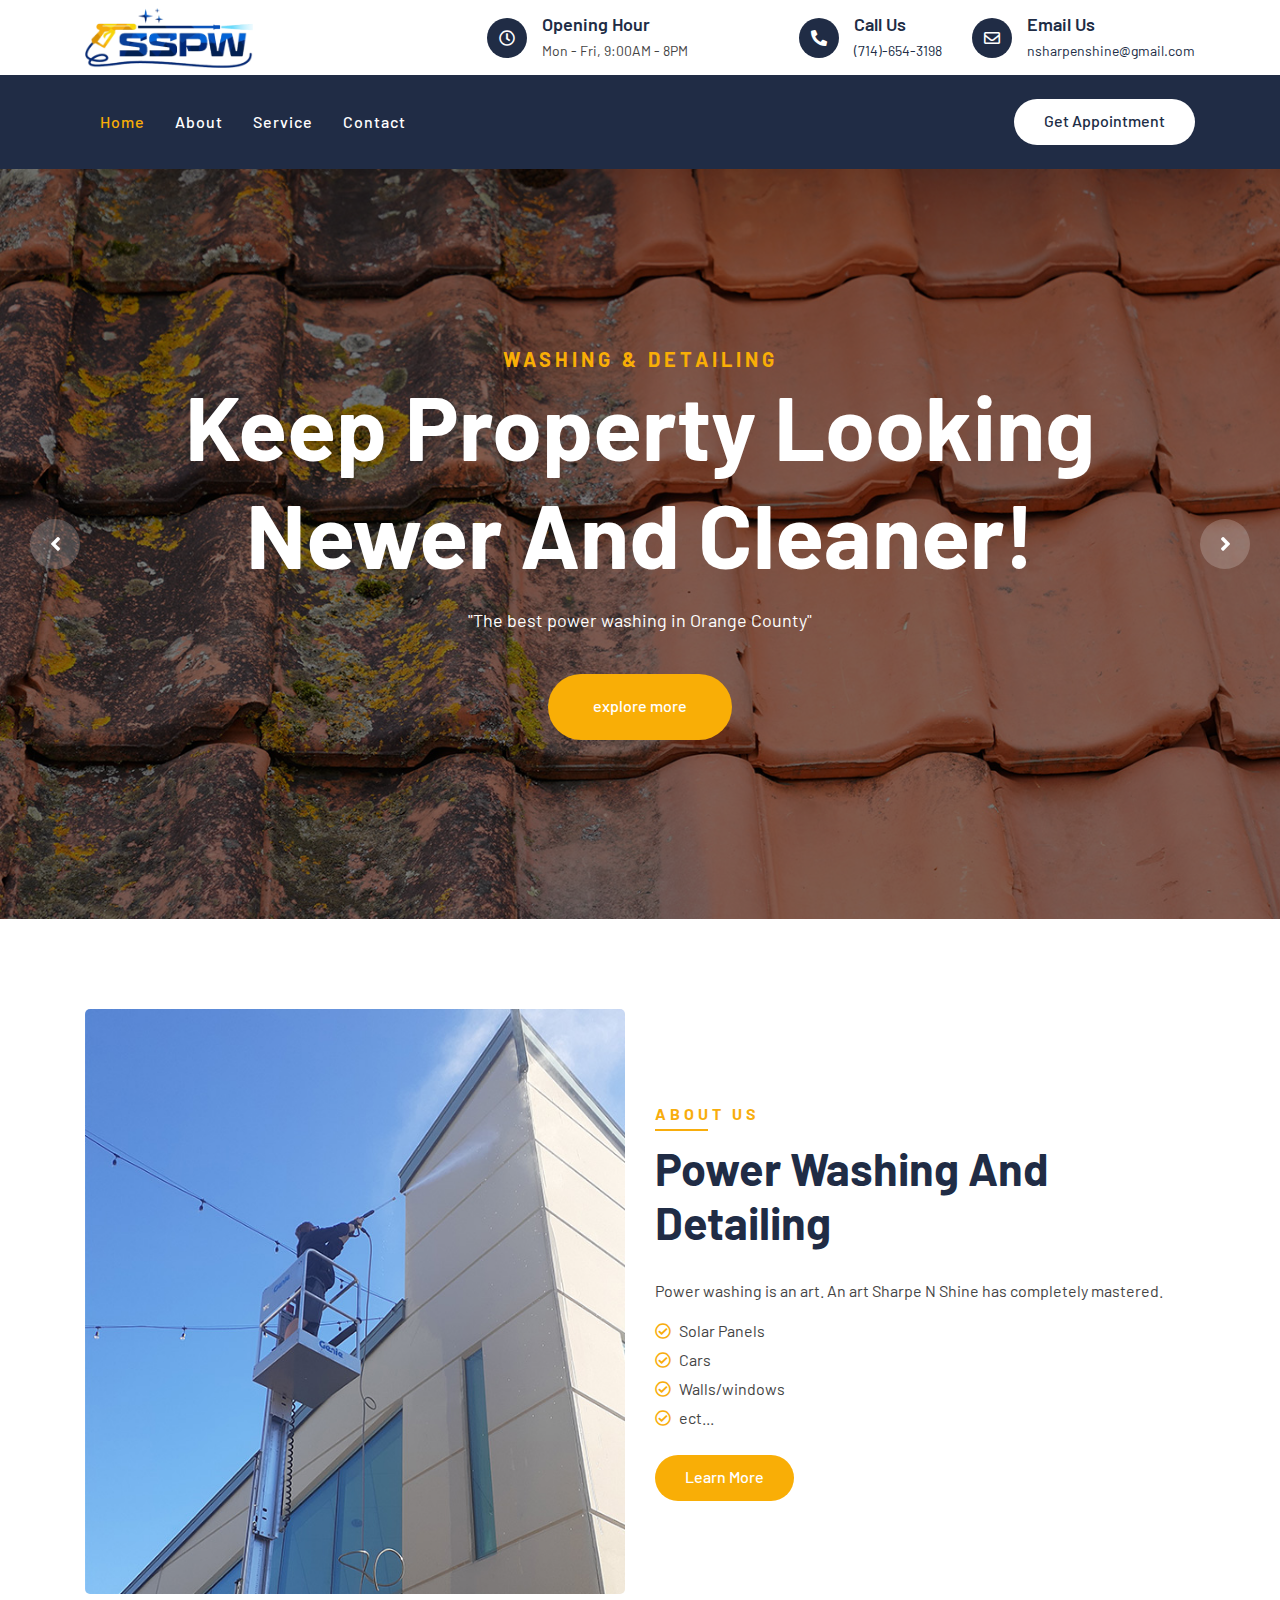
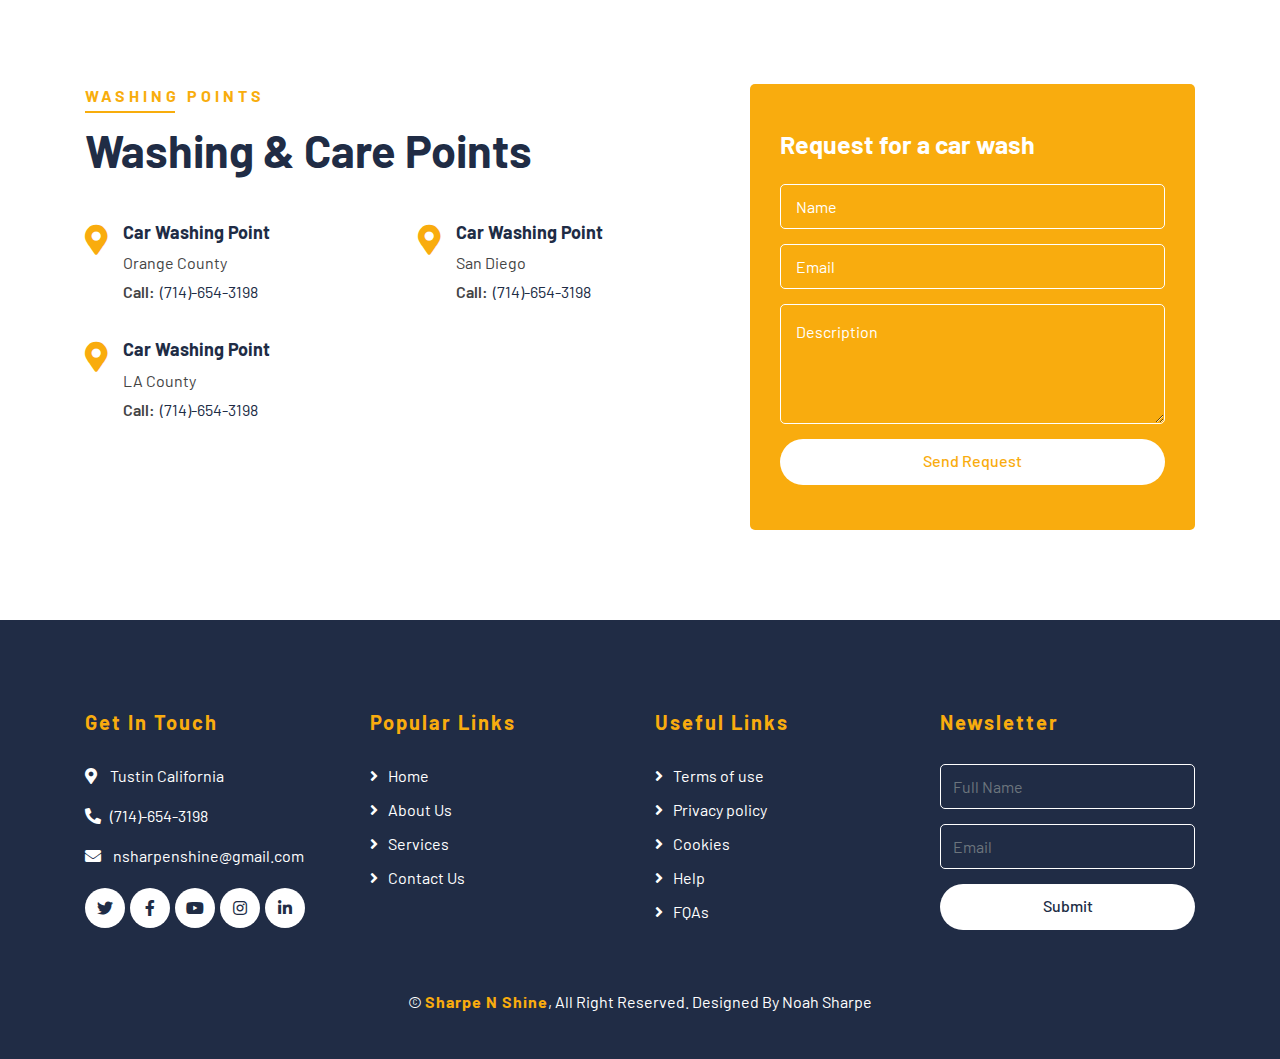
<file: sspw-released/index.html>
<!DOCTYPE html>

<html lang="en">

    <head>

        <meta charset="utf-8">

        <title> Home - sharpenshinepowerwashing.com </title>

        <meta content="width=device-width, initial-scale=1.0" name="viewport">

        <meta content="Free Website Template" name="keywords">

        <meta content="Free Website Template" name="description">



        <!-- Favicon -->

        <link href="img/favicon.png" rel="icon">



        <!-- Google Font -->

        <link href="https://fonts.googleapis.com/css2?family=Barlow:wght@400;500;600;700;800;900&display=swap" rel="stylesheet"> 

        

        <!-- CSS Libraries -->

        <link href="https://stackpath.bootstrapcdn.com/bootstrap/4.4.1/css/bootstrap.min.css" rel="stylesheet">

        <link href="https://cdnjs.cloudflare.com/ajax/libs/font-awesome/5.10.0/css/all.min.css" rel="stylesheet">

        <link href="lib/flaticon/font/flaticon.css" rel="stylesheet">

        <link href="lib/animate/animate.min.css" rel="stylesheet">

        <link href="lib/owlcarousel/assets/owl.carousel.min.css" rel="stylesheet">



        <!-- Template Stylesheet -->

        <link href="css/style.css" rel="stylesheet">

    </head>



    <body>

        <!-- Top Bar Start -->

        <div class="top-bar">

            <div class="container">

                <div class="row align-items-center">

                    <div class="col-lg-4 col-md-12">

                        <div class="logo">

                            <a href="index.html">

                                <img src="img/logo.png" alt="Logo">

                            </a>

                        </div>

                    </div>

                    <div class="col-lg-8 col-md-7 d-none d-lg-block">

                        <div class="row">

                            <div class="col-4">

                                <div class="top-bar-item">

                                    <div class="top-bar-icon">

                                        <i class="far fa-clock"></i>

                                    </div>

                                    <div class="top-bar-text">

                                        <h3>Opening Hour</h3>

                                        <p>Mon - Fri, 9:00AM - 8PM</p>

                                    </div>

                                </div>

                            </div>

                            <div class="col-4">

                                <div class="top-bar-item">

                                    <div class="top-bar-icon">

                                        <i class="fa fa-phone-alt"></i>

                                    </div>

                                    <div class="top-bar-text">

                                        <h3>Call Us</h3>

                                        <p><a href="tel:(714)-654-3198">(714)-654-3198</a></p>

                                    </div>

                                </div>

                            </div>

                            <div class="col-4">

                                <div class="top-bar-item">

                                    <div class="top-bar-icon">

                                        <i class="far fa-envelope"></i>

                                    </div>

                                    <div class="top-bar-text">

                                        <h3>Email Us</h3>

                                        <p><a href="mailto:nsharpenshine@gmail.com">nsharpenshine@gmail.com</a></p>

                                    </div>

                                </div>

                            </div>

                        </div>

                    </div>

                </div>

            </div>

        </div>

        <!-- Top Bar End -->



        <!-- Nav Bar Start -->

        <div class="nav-bar">

            <div class="container">

                <nav class="navbar navbar-expand-lg bg-dark navbar-dark">

                    <a href="#" class="navbar-brand">MENU</a>

                    <button type="button" class="navbar-toggler" data-toggle="collapse" data-target="#navbarCollapse">

                        <span class="navbar-toggler-icon"></span>

                    </button>



                    <div class="collapse navbar-collapse justify-content-between" id="navbarCollapse">

                        <div class="navbar-nav mr-auto">

                            <a href="index.html" class="nav-item nav-link active">Home</a>

                            <a href="about.html" class="nav-item nav-link">About</a>

                            <a href="service.html" class="nav-item nav-link">Service</a>

                            

                            

                            <a href="contact.html" class="nav-item nav-link">Contact</a>

                        </div>

                        <div class="ml-auto">

                            <a class="btn btn-custom" href="contact.html">Get Appointment</a>

                        </div>

                    </div>

                </nav>

            </div>

        </div>

        <!-- Nav Bar End -->





        <!-- Carousel Start -->

        <div class="carousel">

            <div class="container-fluid">

                <div class="owl-carousel">

                    <div class="carousel-item">

                        <div class="carousel-img">

                            <img src="img/carousel-1.jpg" alt="Image">

                        </div>

                        <div class="carousel-text">

                            <h3>Washing & Detailing</h3>

                            <h1>Keep property looking newer and cleaner!</h1>

                            <p>

                                "The best power washing in Orange County"

                            </p>

                            <a class="btn btn-custom" href="contact.html">explore more</a>

                        </div>

                    </div>

                    <div class="carousel-item">

                        <div class="carousel-img">

                            <img src="img/carousel-2.jpg" alt="Image">

                        </div>

                        <div class="carousel-text">

                            <h3>Washing & Detailing</h3>

                            <h1>Quality service for you</h1>

                            <p>

                                Contact us and leave details on how you would like to power wash for you

                            </p>

                            <a class="btn btn-custom" href="contact.html">Explore More</a>

                        </div>

                    </div>

                    <div class="carousel-item">

                        <div class="carousel-img">

                            <img src="img/carousel-3.jpg" alt="Image">

                        </div>

                        <div class="carousel-text">

                            <h3>Washing & Detailing</h3>

                            <h1>Quality Power washing</h1>

                            <p>We will work with our clients to display our extremely flexible and competitive schedueling and washing rates

                            </p>

                            <a class="btn btn-custom" href="contact.html">Explore More</a>

                        </div>

                    </div>

                </div>

            </div>

        </div>

        <!-- Carousel End -->

        



        <!-- About Start -->

        <div class="about">

            <div class="container">

                <div class="row align-items-center">

                    <div class="col-lg-6">

                        <div class="about-img">

                            <img src="img/about-1.jpg" alt="Image">

                        </div>

                    </div>

                    <div class="col-lg-6">

                        <div class="section-header text-left">

                            <p>About Us</p>

                            <h2>Power washing and detailing</h2>

                        </div>

                        <div class="about-content">

                            <p>

                                Power washing is an art. An art Sharpe N Shine has completely mastered.

                            </p>

                            <ul>

                                <li><i class="far fa-check-circle"></i>Solar Panels</li>

                                <li><i class="far fa-check-circle"></i>Cars</li>

                                <li><i class="far fa-check-circle"></i>Walls/windows</li>

                                <li><i class="far fa-check-circle"></i>ect...</li>

                            </ul>

                            <a class="btn btn-custom" href="contact.html">Learn More</a>

                        </div>

                    </div>

                </div>

            </div>

        </div>

        <!-- About End -->





     

        

        

     

        

       

        

        

        <!-- Location Start -->

        <div class="location">

            <div class="container">

                <div class="row">

                    <div class="col-lg-7">

                        <div class="section-header text-left">

                            <p>Washing Points</p>

                            <h2>Washing & Care Points</h2>

                        </div>

                        <div class="row">

                            <div class="col-md-6">

                                <div class="location-item">

                                    <i class="fa fa-map-marker-alt"></i>

                                    <div class="location-text">

                                        <h3>Car Washing Point</h3>

                                        <p>Orange County</p>

                                        <p><strong>Call:</strong><a href="tel:(714)-654-3198">(714)-654-3198</a></p>

                                    </div>

                                </div>

                            </div>

                            

                            <div class="col-md-6">

                                <div class="location-item">

                                    <i class="fa fa-map-marker-alt"></i>

                                    <div class="location-text">

                                        <h3>Car Washing Point</h3>

                                        <p>San Diego</p>

                                        <p><strong>Call:</strong><a href="tel:(714)-654-3198">(714)-654-3198</a></p>

                                    </div>

                                </div>

                            </div>

                            <div class="col-md-6">

                                <div class="location-item">

                                    <i class="fa fa-map-marker-alt"></i>

                                    <div class="location-text">

                                        <h3>Car Washing Point</h3>

                                        <p>LA County</p>

                                        <p><strong>Call:</strong><a href="tel:(714)-654-3198">(714)-654-3198</a></p>

                                    </div>

                                </div>

                            </div>

                        </div>

                    </div>

                    <div class="col-lg-5">

                        <div class="location-form">

                            <h3>Request for a car wash</h3>

                            <form>

                                <div class="control-group">

                                    <input type="text" class="form-control" placeholder="Name" required="required" />

                                </div>

                                <div class="control-group">

                                    <input type="email" class="form-control" placeholder="Email" required="required" />

                                </div>

                                <div class="control-group">

                                    <textarea class="form-control" placeholder="Description" required="required"></textarea>

                                </div>

                                <div>

                                    <button class="btn btn-custom" type="submit">Send Request</button>

                                </div>

                            </form>

                        </div>

                    </div>

                </div>

            </div>

        </div>

        <!-- Location End -->





      

    





        <!-- Footer Start -->

        <div class="footer">

            <div class="container">

                <div class="row">

                    <div class="col-lg-3 col-md-6">

                        <div class="footer-contact">

                            <h2>Get In Touch</h2>

                            <p><i class="fa fa-map-marker-alt"></i>Tustin California</p>

                            <p><i class="fa fa-phone-alt"></i><a href="tel:(714)-654-3198">(714)-654-3198</a></p>

                            <p><i class="fa fa-envelope"></i><a href="mailto: nsharpenshine@gmail.com"> nsharpenshine@gmail.com </a></p>

                            <div class="footer-social">

                                <a class="btn" href=""><i class="fab fa-twitter"></i></a>

                                <a class="btn" href=""><i class="fab fa-facebook-f"></i></a>

                                <a class="btn" href=""><i class="fab fa-youtube"></i></a>

                                <a class="btn" href=""><i class="fab fa-instagram"></i></a>

                                <a class="btn" href=""><i class="fab fa-linkedin-in"></i></a>

                            </div>

                        </div>

                    </div>

                    <div class="col-lg-3 col-md-6">

                        <div class="footer-link">

                            <h2>Popular Links</h2>

                            <a href="index.html">Home</a>

                            <a href="about.html">About Us</a>

                            <a href="service.html">Services</a>

                            

                            <a href="contact.html">Contact Us</a>

                            

                        </div>

                    </div>

                    <div class="col-lg-3 col-md-6">

                        <div class="footer-link">

                            <h2>Useful Links</h2>

                            <a href="#">Terms of use</a>

                            <a href="#">Privacy policy</a>

                            <a href="#">Cookies</a>

                            <a href="#">Help</a>

                            <a href="#">FQAs</a>

                        </div>

                    </div>

                    <div class="col-lg-3 col-md-6">

                        <div class="footer-newsletter">

                            <h2>Newsletter</h2>

                            <form>

                                <input class="form-control" placeholder="Full Name">

                                <input class="form-control" placeholder="Email">

                                <button class="btn btn-custom">Submit</button>

                            </form>

                        </div>

                    </div>

                </div>

            </div>

            <div class="container copyright">

                <p>&copy; <a href="#">Sharpe N Shine</a>, All Right Reserved. Designed By Noah Sharpe</p>

            </div>

        </div>

        <!-- Footer End -->

        

        <!-- Back to top button -->

        <a href="#" class="back-to-top"><i class="fa fa-chevron-up"></i></a>

        

        <!-- Pre Loader -->

        <div id="loader" class="show">

            <div class="loader"></div>

        </div>



        <!-- JavaScript Libraries -->

        <script src="https://code.jquery.com/jquery-3.4.1.min.js"></script>

        <script src="https://stackpath.bootstrapcdn.com/bootstrap/4.4.1/js/bootstrap.bundle.min.js"></script>

        <script src="lib/easing/easing.min.js"></script>

        <script src="lib/owlcarousel/owl.carousel.min.js"></script>

        <script src="lib/waypoints/waypoints.min.js"></script>

        <script src="lib/counterup/counterup.min.js"></script>

        

        <!-- Contact Javascript File -->

        <script src="mail/jqBootstrapValidation.min.js"></script>

        <script src="mail/contact.js"></script>



        <!-- Template Javascript -->

        <script src="js/main.js"></script>

    </body>

</html>
</file>
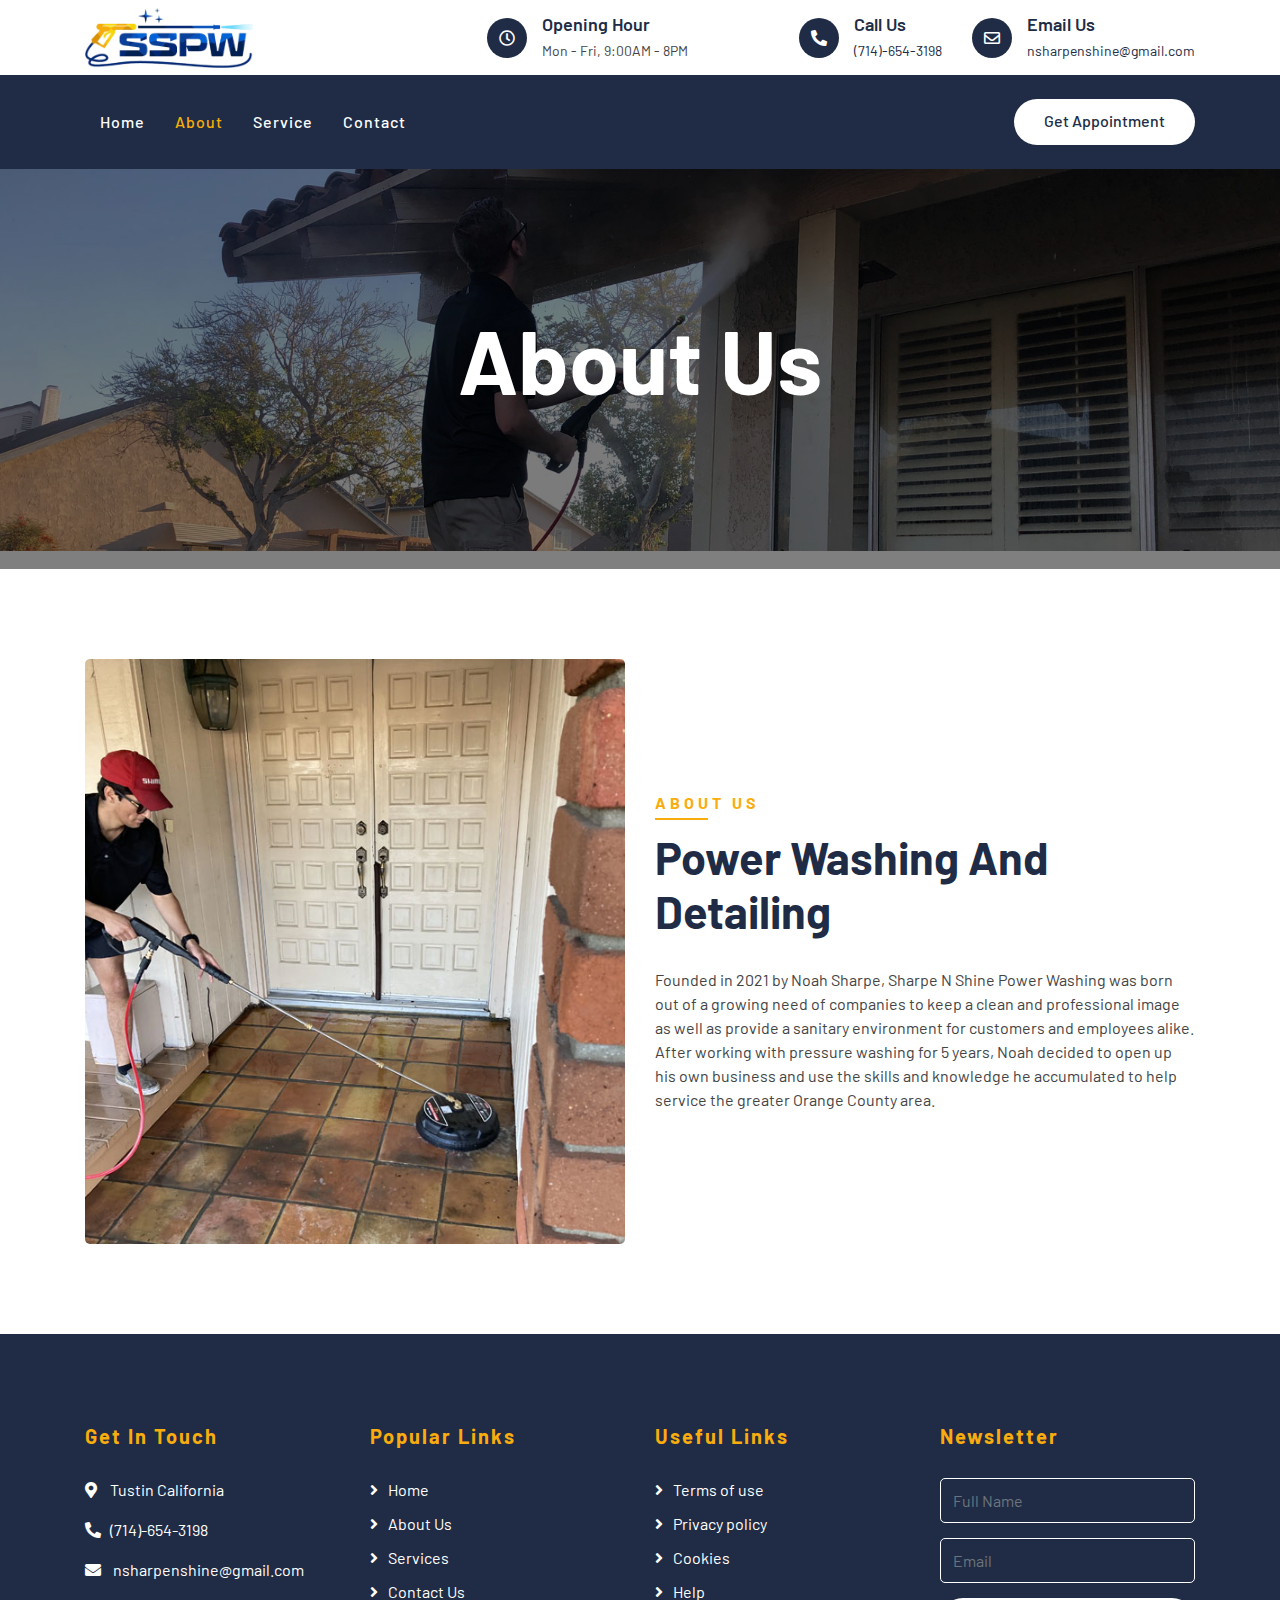
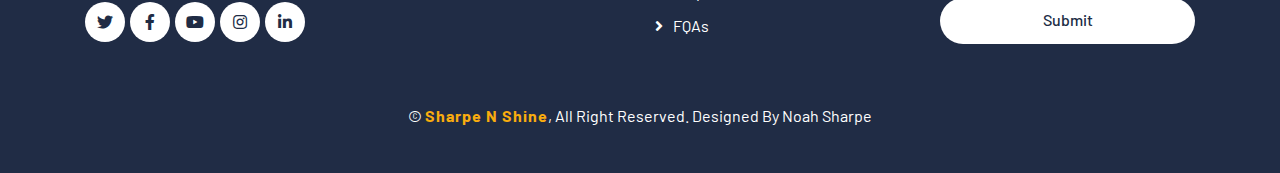
<file: sspw-released/about.html>
<!DOCTYPE html>
<html lang="en">
    <head>
        <meta charset="utf-8">
        <title> About - sharpenshinepowerwashing.com </title>
        <meta content="width=device-width, initial-scale=1.0" name="viewport">
        <meta content="Free Website Template" name="keywords">
        <meta content="Free Website Template" name="description">

        <!-- Favicon -->
        <link href="img/favicon.png" rel="icon">

        <!-- Google Font -->
        <link href="https://fonts.googleapis.com/css2?family=Barlow:wght@400;500;600;700;800;900&display=swap" rel="stylesheet"> 
        
        <!-- CSS Libraries -->
        <link href="https://stackpath.bootstrapcdn.com/bootstrap/4.4.1/css/bootstrap.min.css" rel="stylesheet">
        <link href="https://cdnjs.cloudflare.com/ajax/libs/font-awesome/5.10.0/css/all.min.css" rel="stylesheet">
        <link href="lib/flaticon/font/flaticon.css" rel="stylesheet">
        <link href="lib/animate/animate.min.css" rel="stylesheet">
        <link href="lib/owlcarousel/assets/owl.carousel.min.css" rel="stylesheet">

        <!-- Template Stylesheet -->
        <link href="css/style.css" rel="stylesheet">
    </head>

    <body>
        <!-- Top Bar Start -->
        <div class="top-bar">
            <div class="container">
                <div class="row align-items-center">
                    <div class="col-lg-4 col-md-12">
                        <div class="logo">
                            <a href="index.html">
                                
                                <img src="img/logo.png" alt="Logo">
                            </a>
                        </div>
                    </div>
                    <div class="col-lg-8 col-md-7 d-none d-lg-block">
                        <div class="row">
                            <div class="col-4">
                                <div class="top-bar-item">
                                    <div class="top-bar-icon">
                                        <i class="far fa-clock"></i>
                                    </div>
                                    <div class="top-bar-text">
                                        <h3>Opening Hour</h3>
                                        <p>Mon - Fri, 9:00AM - 8PM</p>
                                    </div>
                                </div>
                            </div>
                            <div class="col-4">
                                <div class="top-bar-item">
                                    <div class="top-bar-icon">
                                        <i class="fa fa-phone-alt"></i>
                                    </div>
                                    <div class="top-bar-text">
                                        <h3>Call Us</h3>
                                         <p><a href="tel:(714)-654-3198">(714)-654-3198</a></p>
                                    </div>
                                </div>
                            </div>
                            <div class="col-4">
                                <div class="top-bar-item">
                                    <div class="top-bar-icon">
                                        <i class="far fa-envelope"></i>
                                    </div>
                                    <div class="top-bar-text">
                                        <h3>Email Us</h3>
                                       <p><a href="mailto:nsharpenshine@gmail.com">nsharpenshine@gmail.com</a></p>
                                    </div>
                                </div>
                            </div>
                        </div>
                    </div>
                </div>
            </div>
        </div>
        <!-- Top Bar End -->

        <!-- Nav Bar Start -->
        <div class="nav-bar">
            <div class="container">
                <nav class="navbar navbar-expand-lg bg-dark navbar-dark">
                    <a href="#" class="navbar-brand">MENU</a>
                    <button type="button" class="navbar-toggler" data-toggle="collapse" data-target="#navbarCollapse">
                        <span class="navbar-toggler-icon"></span>
                    </button>

                    <div class="collapse navbar-collapse justify-content-between" id="navbarCollapse">
                        <div class="navbar-nav mr-auto">
                            <a href="index.html" class="nav-item nav-link">Home</a>
                            <a href="about.html" class="nav-item nav-link active">About</a>
                            <a href="service.html" class="nav-item nav-link">Service</a>
                            
                            
                           
                            <a href="contact.html" class="nav-item nav-link">Contact</a>
                        </div>
                        <div class="ml-auto">
                            <a class="btn btn-custom" href="contact.html">Get Appointment</a>
                        </div>
                    </div>
                </nav>
            </div>
        </div>
        <!-- Nav Bar End -->


        <!-- Carousel Start -->
        <div class="carousel">
            <div class="container-fluid">
                <div class="owl-carousel">
                    <div class="carousel-item">
                        <div class="carousel-img">
                            <img src="img/about-banner.jpg" alt="Image">
                        </div>
                        <div class="carousel-text">
                           
                            <h1>About Us</h1>
                           
                        </div>
                    </div>
                   
                </div>
            </div>
        </div>
        <!-- Carousel End -->
        

        <!-- About Start -->
        <div class="about">
            <div class="container">
                <div class="row align-items-center">
                    <div class="col-lg-6">
                        <div class="about-img">
                            <img src="img/about-img.jpg" alt="Image">
                        </div>
                    </div>
                    <div class="col-lg-6">
                        <div class="section-header text-left">
                            <p>About Us</p>
                            <h2>Power washing and detailing</h2>
                        </div>
                        <div class="about-content">
                           <p>Founded in 2021 by Noah Sharpe, Sharpe N Shine Power Washing was born out of a
growing need of companies to keep a clean and professional image as well as provide a
sanitary environment for customers and employees alike. After working with pressure
washing for 5 years, Noah decided to open up his own business and use the skills and
knowledge he accumulated to help service the greater Orange County area.</p>
                        </div>
                    </div>
                </div>
            </div>
        </div>
        <!-- About End -->


        <!-- Service Start -->
     
        <!-- Service End -->
        
        
        <!-- Facts Start -->
     

        <!-- Footer Start -->
        <div class="footer">
            <div class="container">
                <div class="row">
                    <div class="col-lg-3 col-md-6">
                        <div class="footer-contact">
                            <h2>Get In Touch</h2>
                            <p><i class="fa fa-map-marker-alt"></i>Tustin California</p>
                              <p><i class="fa fa-phone-alt"></i><a href="tel:(714)-654-3198">(714)-654-3198</a></p>
                            <p><i class="fa fa-envelope"></i><a href="mailto: nsharpenshine@gmail.com"> nsharpenshine@gmail.com </a></p>
                            <div class="footer-social">
                                <a class="btn" href=""><i class="fab fa-twitter"></i></a>
                                <a class="btn" href=""><i class="fab fa-facebook-f"></i></a>
                                <a class="btn" href=""><i class="fab fa-youtube"></i></a>
                                <a class="btn" href=""><i class="fab fa-instagram"></i></a>
                                <a class="btn" href=""><i class="fab fa-linkedin-in"></i></a>
                            </div>
                        </div>
                    </div>
               <div class="col-lg-3 col-md-6">
                        <div class="footer-link">
                            <h2>Popular Links</h2>
                            <a href="index.html">Home</a>
                            <a href="about.html">About Us</a>
                            <a href="service.html">Services</a>
                            
                            <a href="contact.html">Contact Us</a>
                            
                        </div>
                    </div>
                    <div class="col-lg-3 col-md-6">
                        <div class="footer-link">
                            <h2>Useful Links</h2>
                            <a href="#">Terms of use</a>
                            <a href="#">Privacy policy</a>
                            <a href="#">Cookies</a>
                            <a href="#">Help</a>
                            <a href="#">FQAs</a>
                        </div>
                    </div>
                    <div class="col-lg-3 col-md-6">
                        <div class="footer-newsletter">
                            <h2>Newsletter</h2>
                            <form>
                                <input class="form-control" placeholder="Full Name">
                                <input class="form-control" placeholder="Email">
                                <button class="btn btn-custom">Submit</button>
                            </form>
                        </div>
                    </div>
                </div>
            </div>
            <div class="container copyright">
                <p>&copy; <a href="#">Sharpe N Shine</a>, All Right Reserved. Designed By Noah Sharpe</p>
            </div>
        </div>
        <!-- Footer End -->
        
        <!-- Back to top button -->
        <a href="#" class="back-to-top"><i class="fa fa-chevron-up"></i></a>
        
        <!-- Pre Loader -->
        <div id="loader" class="show">
            <div class="loader"></div>
        </div>

        <!-- JavaScript Libraries -->
        <script src="https://code.jquery.com/jquery-3.4.1.min.js"></script>
        <script src="https://stackpath.bootstrapcdn.com/bootstrap/4.4.1/js/bootstrap.bundle.min.js"></script>
        <script src="lib/easing/easing.min.js"></script>
        <script src="lib/owlcarousel/owl.carousel.min.js"></script>
        <script src="lib/waypoints/waypoints.min.js"></script>
        <script src="lib/counterup/counterup.min.js"></script>
        
        <!-- Contact Javascript File -->
        <script src="mail/jqBootstrapValidation.min.js"></script>
        <script src="mail/contact.js"></script>

        <!-- Template Javascript -->
        <script src="js/main.js"></script>
    </body>
</html>
</file>
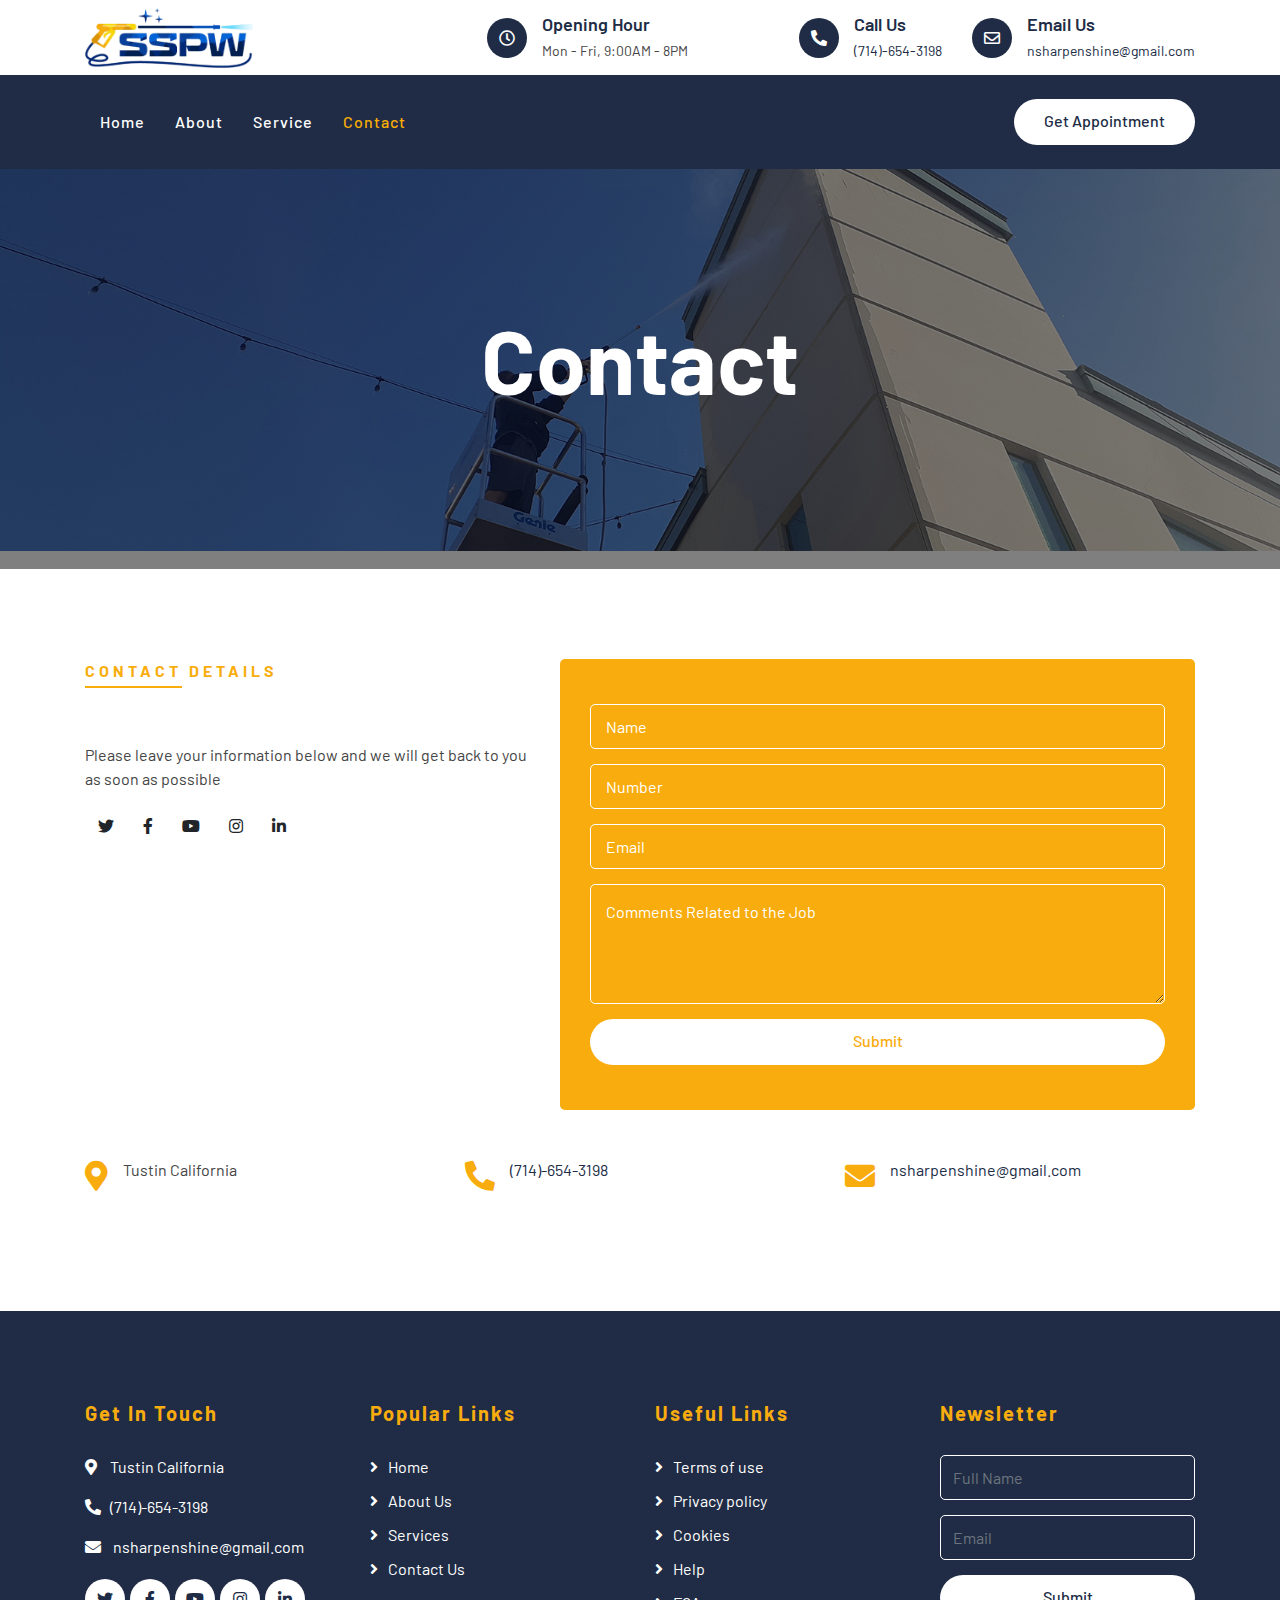
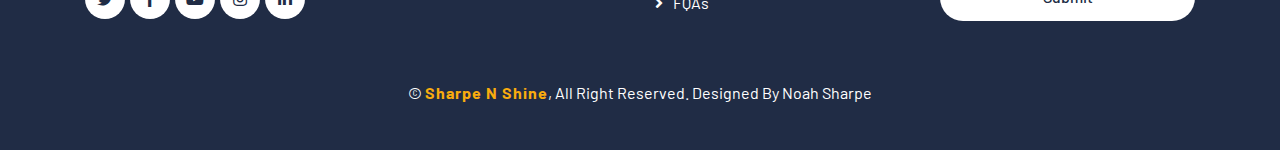
<file: sspw-released/contact.html>
<!DOCTYPE html>

<html lang="en">

    <head>

        <meta charset="utf-8">

        <title> Contact - sharpenshinepowerwashing.com </title>

        <meta content="width=device-width, initial-scale=1.0" name="viewport">

        <meta content="Free Website Template" name="keywords">

        <meta content="Free Website Template" name="description">



        <!-- Favicon -->

        <link href="img/favicon.png" rel="icon">



        <!-- Google Font -->

        <link href="https://fonts.googleapis.com/css2?family=Barlow:wght@400;500;600;700;800;900&display=swap" rel="stylesheet"> 

        

        <!-- CSS Libraries -->

        <link href="https://stackpath.bootstrapcdn.com/bootstrap/4.4.1/css/bootstrap.min.css" rel="stylesheet">

        <link href="https://cdnjs.cloudflare.com/ajax/libs/font-awesome/5.10.0/css/all.min.css" rel="stylesheet">

        <link href="lib/flaticon/font/flaticon.css" rel="stylesheet">

        <link href="lib/animate/animate.min.css" rel="stylesheet">

        <link href="lib/owlcarousel/assets/owl.carousel.min.css" rel="stylesheet">



        <!-- Template Stylesheet -->

        <link href="css/style.css" rel="stylesheet">

    </head>



    <body>

        <!-- Top Bar Start -->

        <div class="top-bar">

            <div class="container">

                <div class="row align-items-center">

                    <div class="col-lg-4 col-md-12">

                        <div class="logo">

                            <a href="index.html">

                               <!-- <h1>Sharpe N<span>Shine</span></h1> -->

                                 <img src="img/logo.png" alt="Logo">

                            </a>

                        </div>

                    </div>

                    <div class="col-lg-8 col-md-7 d-none d-lg-block">

                        <div class="row">

                            <div class="col-4">

                                <div class="top-bar-item">

                                    <div class="top-bar-icon">

                                        <i class="far fa-clock"></i>

                                    </div>

                                    <div class="top-bar-text">

                                        <h3>Opening Hour</h3>

                                        <p>Mon - Fri, 9:00AM - 8PM</p>

                                    </div>

                                </div>

                            </div>

                            <div class="col-4">

                                <div class="top-bar-item">

                                    <div class="top-bar-icon">

                                        <i class="fa fa-phone-alt"></i>

                                    </div>

                                    <div class="top-bar-text">

                                        <h3>Call Us</h3>

                                        <p><a href="tel:(714)-654-3198">(714)-654-3198</a></p>

                                    </div>

                                </div>

                            </div>

                            <div class="col-4">

                                <div class="top-bar-item">

                                    <div class="top-bar-icon">

                                        <i class="far fa-envelope"></i>

                                    </div>

                                    <div class="top-bar-text">

                                        <h3>Email Us</h3>

                                        <p><a href="mailto:nsharpenshine@gmail.com">nsharpenshine@gmail.com</a></p>

                                    </div>

                                </div>

                            </div>

                        </div>

                    </div>

                </div>

            </div>

        </div>

        <!-- Top Bar End -->



        <!-- Nav Bar Start -->

        <div class="nav-bar">

            <div class="container">

                <nav class="navbar navbar-expand-lg bg-dark navbar-dark">

                    <a href="#" class="navbar-brand">MENU</a>

                    <button type="button" class="navbar-toggler" data-toggle="collapse" data-target="#navbarCollapse">

                        <span class="navbar-toggler-icon"></span>

                    </button>



                    <div class="collapse navbar-collapse justify-content-between" id="navbarCollapse">

                        <div class="navbar-nav mr-auto">

                            <a href="index.html" class="nav-item nav-link">Home</a>

                            <a href="about.html" class="nav-item nav-link">About</a>

                            <a href="service.html" class="nav-item nav-link">Service</a>

                            

                          

                            <a href="contact.html" class="nav-item nav-link active">Contact</a>

                        </div>

                        <div class="ml-auto">

                            <a class="btn btn-custom" href="contact.html">Get Appointment</a>

                        </div>

                    </div>

                </nav>

            </div>

        </div>

        <!-- Nav Bar End -->





        <!-- Carousel Start -->

        <div class="carousel">

            <div class="container-fluid">

                <div class="owl-carousel">

                    <div class="carousel-item">

                        <div class="carousel-img">

                            <img src="img/contact-banner.jpg" alt="Image">

                        </div>

                        <div class="carousel-text">

                           

                            <h1>Contact</h1>

                           

                        </div>

                    </div>

                   

                </div>

            </div>

        </div>

        <!-- Carousel End -->

        

    

         <!-- Location Start -->

        <div class="location">

            <div class="container">

                <div class="row">

                    <div class="col-lg-5">

                        <div class="section-header text-left">

                            <p>Contact Details</p>

                           

                        </div>

                        <div class="row">

                            <div class="col-md-12">



                            	

  							<div class="social-icons">

  								<p>Please leave your information below and we will get back to you as soon as possible</p>

                                <a class="btn" href=""><i class="fab fa-twitter"></i></a>

                                <a class="btn" href=""><i class="fab fa-facebook-f"></i></a>

                                <a class="btn" href=""><i class="fab fa-youtube"></i></a>

                                <a class="btn" href=""><i class="fab fa-instagram"></i></a>

                                <a class="btn" href=""><i class="fab fa-linkedin-in"></i></a>

                            </div>



                                

                            </div>

                            

                            

                        </div>

                    </div>

                    <div class="col-lg-7">

                        <div class="location-form">

                            <form>

                                <div class="control-group">

                                    <input type="text" class="form-control" id="name" placeholder="Name" required="required" />

                                </div>

                                 <div class="control-group">

                                    <input type="tel" class="form-control" id="email" placeholder="Number" required="required" />

                                </div>

                                <div class="control-group">

                                    <input type="email" class="form-control" id="subject" placeholder="Email" required="required" />

                                </div>

                                

                                <div class="control-group">

                                    <textarea class="form-control" id="message" placeholder="Comments Related to the Job" required="required"></textarea>

                                </div>

                                <div>

                                    <button class="btn btn-custom" type="submit">Submit</button>

                                </div>

                            </form>

                        </div>

                    </div>

                </div>



                <div class="row mt-5">

                	<div class="col-lg-4 col-md-4">

                		<div class="location-item">

                                   <i class="fa fa-map-marker-alt"></i>

                                    <div class="location-text">

                                        <p>Tustin California</p>

                                    </div>

                          </div>

                	</div><!-- col-lg-4 -->

                	<div class="col-lg-4 col-md-4">

                		<div class="location-item">

                                   <i class="fa fa-phone-alt"></i>

                                    <div class="location-text">

                                        <a href="tel:(714)-654-3198">(714)-654-3198</a>

                                    </div>

                                </div>



                	</div><!-- col-lg-4 -->

                	<div class="col-lg-4 col-md-4">

                		 <div class="location-item">

                                  <i class="fa fa-envelope"></i>

                                    <div class="location-text">

                                     <a href="mailto: nsharpenshine@gmail.com"> nsharpenshine@gmail.com </a>

                                    </div>

                                </div>

                	</div><!-- col-lg-4 -->

                </div><!-- row -->

            </div>

        </div>

        <!-- Location End -->







        <!-- Footer Start -->

        <div class="footer">

            <div class="container">

                <div class="row">

                    <div class="col-lg-3 col-md-6">

                        <div class="footer-contact">

                            <h2>Get In Touch</h2>

                            <p><i class="fa fa-map-marker-alt"></i>Tustin California</p>

                              <p><i class="fa fa-phone-alt"></i><a href="tel:(714)-654-3198">(714)-654-3198</a></p>

                            <p><i class="fa fa-envelope"></i><a href="mailto: nsharpenshine@gmail.com"> nsharpenshine@gmail.com </a></p>

                            <div class="footer-social">

                                <a class="btn" href=""><i class="fab fa-twitter"></i></a>

                                <a class="btn" href=""><i class="fab fa-facebook-f"></i></a>

                                <a class="btn" href=""><i class="fab fa-youtube"></i></a>

                                <a class="btn" href=""><i class="fab fa-instagram"></i></a>

                                <a class="btn" href=""><i class="fab fa-linkedin-in"></i></a>

                            </div>

                        </div>

                    </div>

                   <div class="col-lg-3 col-md-6">

                        <div class="footer-link">

                            <h2>Popular Links</h2>

                            <a href="index.html">Home</a>

                            <a href="about.html">About Us</a>

                            <a href="service.html">Services</a>

                            

                            <a href="contact.html">Contact Us</a>

                            

                        </div>

                    </div>

                    <div class="col-lg-3 col-md-6">

                        <div class="footer-link">

                            <h2>Useful Links</h2>

                            <a href="#">Terms of use</a>

                            <a href="#">Privacy policy</a>

                            <a href="#">Cookies</a>

                            <a href="#">Help</a>

                            <a href="#">FQAs</a>

                        </div>

                    </div>

                    <div class="col-lg-3 col-md-6">

                        <div class="footer-newsletter">

                            <h2>Newsletter</h2>

                            <form>

                                <input class="form-control" placeholder="Full Name">

                                <input class="form-control" placeholder="Email">

                                <button class="btn btn-custom">Submit</button>

                            </form>

                        </div>

                    </div>

                </div>

            </div>

            <div class="container copyright">

                <p>&copy; <a href="#">Sharpe N Shine</a>, All Right Reserved. Designed By Noah Sharpe</p>

            </div>

        </div>

        <!-- Footer End -->

        

        <!-- Back to top button -->

        <a href="#" class="back-to-top"><i class="fa fa-chevron-up"></i></a>

        

        <!-- Pre Loader -->

        <div id="loader" class="show">

            <div class="loader"></div>

        </div>



        <!-- JavaScript Libraries -->

        <script src="https://code.jquery.com/jquery-3.4.1.min.js"></script>

        <script src="https://stackpath.bootstrapcdn.com/bootstrap/4.4.1/js/bootstrap.bundle.min.js"></script>

        <script src="lib/easing/easing.min.js"></script>

        <script src="lib/owlcarousel/owl.carousel.min.js"></script>

        <script src="lib/waypoints/waypoints.min.js"></script>

        <script src="lib/counterup/counterup.min.js"></script>

        

        <!-- Contact Javascript File -->

        <script src="mail/jqBootstrapValidation.min.js"></script>

        <script src="mail/contact.js"></script>



        <!-- Template Javascript -->

        <script src="js/main.js"></script>

    </body>

</html>
</file>
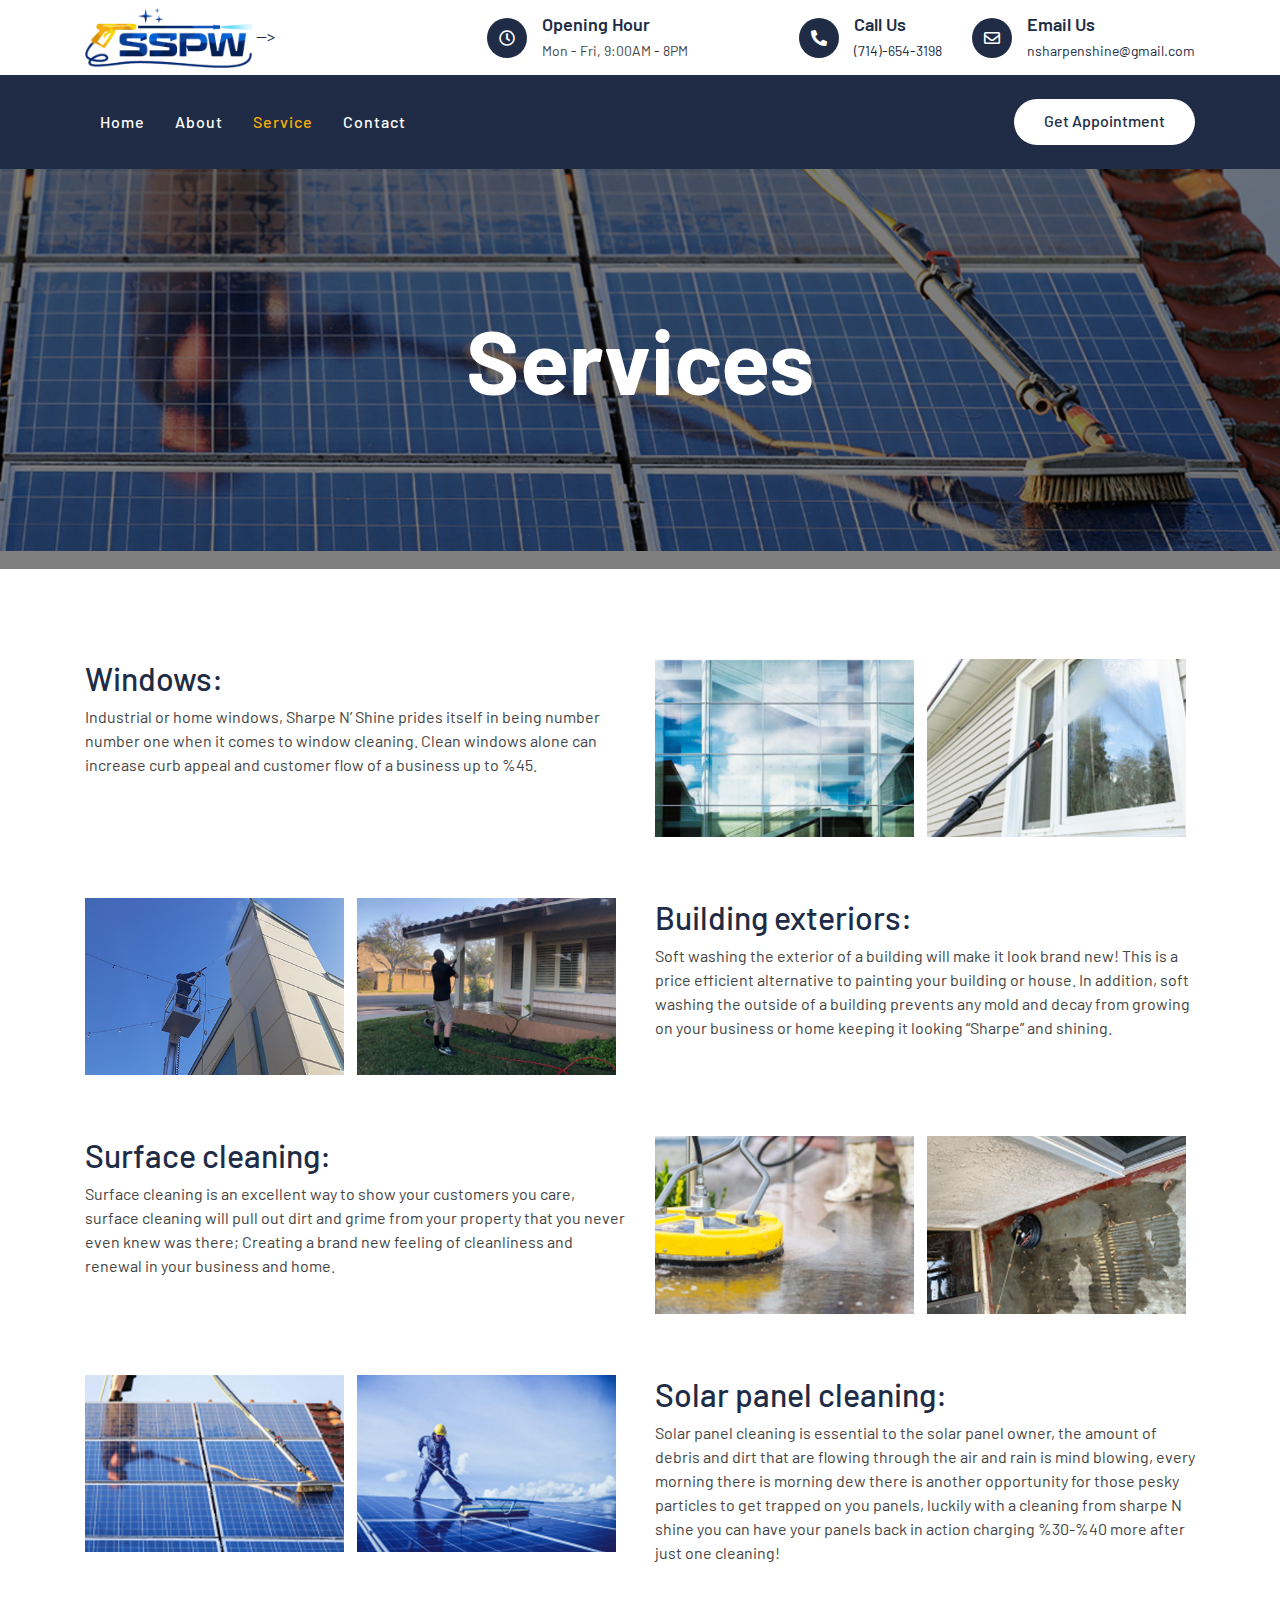
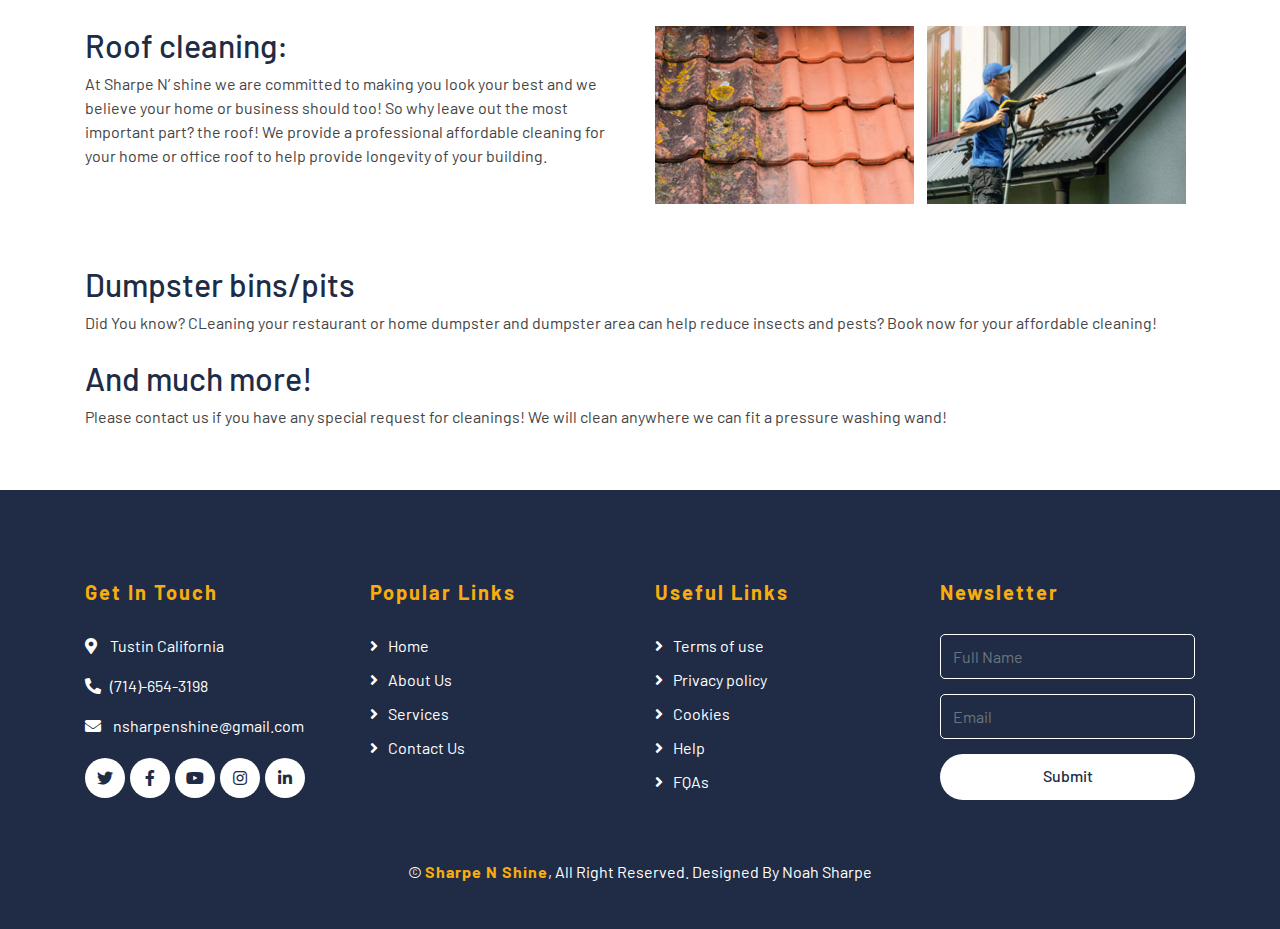
<file: sspw-released/service.html>
<!DOCTYPE html>

<html lang="en">

    <head>

        <meta charset="utf-8">

        <title> Service - sharpenshinepowerwashing.com </title>

        <meta content="width=device-width, initial-scale=1.0" name="viewport">

        <meta content="Free Website Template" name="keywords">

        <meta content="Free Website Template" name="description">



        <!-- Favicon -->

        <link href="img/favicon.png" rel="icon">



        <!-- Google Font -->

        <link href="https://fonts.googleapis.com/css2?family=Barlow:wght@400;500;600;700;800;900&display=swap" rel="stylesheet"> 

        

        <!-- CSS Libraries -->

        <link href="https://stackpath.bootstrapcdn.com/bootstrap/4.4.1/css/bootstrap.min.css" rel="stylesheet">

        <link href="https://cdnjs.cloudflare.com/ajax/libs/font-awesome/5.10.0/css/all.min.css" rel="stylesheet">

        <link href="lib/flaticon/font/flaticon.css" rel="stylesheet">

        <link href="lib/animate/animate.min.css" rel="stylesheet">

        <link href="lib/owlcarousel/assets/owl.carousel.min.css" rel="stylesheet">



        <!-- Template Stylesheet -->

        <link href="css/style.css" rel="stylesheet">

    </head>



    <body>

        <!-- Top Bar Start -->

        <div class="top-bar">

            <div class="container">

                <div class="row align-items-center">

                    <div class="col-lg-4 col-md-12">

                        <div class="logo">

                            <a href="index.html">

                               

                                <img src="img/logo.png" alt="Logo"> -->

                            </a>

                        </div>

                    </div>

                    <div class="col-lg-8 col-md-7 d-none d-lg-block">

                        <div class="row">

                            <div class="col-4">

                                <div class="top-bar-item">

                                    <div class="top-bar-icon">

                                        <i class="far fa-clock"></i>

                                    </div>

                                    <div class="top-bar-text">

                                        <h3>Opening Hour</h3>

                                        <p>Mon - Fri, 9:00AM - 8PM</p>

                                    </div>

                                </div>

                            </div>

                            <div class="col-4">

                                <div class="top-bar-item">

                                    <div class="top-bar-icon">

                                        <i class="fa fa-phone-alt"></i>

                                    </div>

                                    <div class="top-bar-text">

                                        <h3>Call Us</h3>

                                         <p><a href="tel:(714)-654-3198">(714)-654-3198</a></p>

                                    </div>

                                </div>

                            </div>

                            <div class="col-4">

                                <div class="top-bar-item">

                                    <div class="top-bar-icon">

                                        <i class="far fa-envelope"></i>

                                    </div>

                                    <div class="top-bar-text">

                                        <h3>Email Us</h3>

                                        <p><a href="mailto:nsharpenshine@gmail.com">nsharpenshine@gmail.com</a></p>

                                    </div>

                                </div>

                            </div>

                        </div>

                    </div>

                </div>

            </div>

        </div>

        <!-- Top Bar End -->



        <!-- Nav Bar Start -->

        <div class="nav-bar">

            <div class="container">

                <nav class="navbar navbar-expand-lg bg-dark navbar-dark">

                    <a href="#" class="navbar-brand">MENU</a>

                    <button type="button" class="navbar-toggler" data-toggle="collapse" data-target="#navbarCollapse">

                        <span class="navbar-toggler-icon"></span>

                    </button>



                    <div class="collapse navbar-collapse justify-content-between" id="navbarCollapse">

                        <div class="navbar-nav mr-auto">

                            <a href="index.html" class="nav-item nav-link">Home</a>

                            <a href="about.html" class="nav-item nav-link">About</a>

                            <a href="service.html" class="nav-item nav-link active">Service</a>

                            

                          

                            <a href="contact.html" class="nav-item nav-link">Contact</a>

                        </div>

                        <div class="ml-auto">

                            <a class="btn btn-custom" href="contact.html">Get Appointment</a>

                        </div>

                    </div>

                </nav>

            </div>

        </div>

        <!-- Nav Bar End -->





        <!-- Carousel Start -->

        <div class="carousel">

            <div class="container-fluid">

                <div class="owl-carousel">

                    <div class="carousel-item">

                        <div class="carousel-img">

                            <img src="img/service-banner.jpg" alt="Image">

                        </div>

                        <div class="carousel-text">

                           

                            <h1>Services</h1>

                           

                        </div>

                    </div>

                   

                </div>

            </div>

        </div>

        <!-- Carousel End -->

        



       

        

  <!-- Service Start -->

        <div class="service">

            <div class="container">

              <div class="row">

                  <div class="col-lg-6 col-md-6">

                      <div class="service-content">

                          <h2>Windows:</h2>

                          <p>Industrial or home windows, Sharpe N’ Shine prides itself in being number number

one when it comes to window cleaning. Clean windows alone can increase curb

appeal and customer flow of a business up to %45.</p>

                      </div><!-- service-content -->

                  </div><!-- col-lg-6 col-md-6 -->

                  <div class="col-lg-6 col-md-6">

                      <div class="service-img">

                        <ul>

                            <li><img src="img/img-1.jpg"></li>

                            <li><img src="img/img-2.jpg"></li>

                        </ul>

                          

                      </div><!-- service-img-->

                  </div><!-- col-lg-6 col-md-6 -->

              </div>

                    



                    </div>

                </div><!-- service-->

             <div class="service">

            <div class="container">

              <div class="row">

                  <div class="col-lg-6 col-md-6">

                    <div class="service-img">

                        <ul>

                            <li><img src="img/img-11.jpg"></li>

                            <li><img src="img/img-4.jpg"></li>

                        </ul>

                          

                      </div><!-- service-img-->

                     

                  </div><!-- col-lg-6 col-md-6 -->

                  <div class="col-lg-6 col-md-6">

                       <div class="service-content">

                          <h2>Building exteriors:</h2>

                          <p>Soft washing the exterior of a building will make it look brand new! This is a price

efficient alternative to painting your building or house. In addition, soft washing the

outside of a building prevents any mold and decay from growing on your business or

home keeping it looking “Sharpe” and shining.</p>

                      </div><!-- service-content -->

                  </div><!-- col-lg-6 col-md-6 -->

              </div>

                    



                    </div>

                </div><!-- service-->



                <div class="service">

            <div class="container">

              <div class="row">

                  <div class="col-lg-6 col-md-6">

                      <div class="service-content">

                          <h2>Surface cleaning:</h2>

                          <p>Surface cleaning is an excellent way to show your customers you care, surface

cleaning will pull out dirt and grime from your property that you never even knew was

there; Creating a brand new feeling of cleanliness and renewal in your business and

home.</p>

                      </div><!-- service-content -->

                  </div><!-- col-lg-6 col-md-6 -->

                  <div class="col-lg-6 col-md-6">

                      <div class="service-img">

                        <ul>

                            <li><img src="img/img-5.jpg"></li>

                            <li><img src="img/img-6.jpg"></li>

                        </ul>

                          

                      </div><!-- service-img-->

                  </div><!-- col-lg-6 col-md-6 -->

              </div>

                    



                    </div>

                </div><!-- service-->





                <div class="service">

            <div class="container">

              <div class="row">

                  <div class="col-lg-6 col-md-6">

                    <div class="service-img">

                        <ul>

                            <li><img src="img/img-7.jpg"></li>

                            <li><img src="img/img-8.jpg"></li>

                        </ul>

                          

                      </div><!-- service-img-->

                     

                  </div><!-- col-lg-6 col-md-6 -->

                  <div class="col-lg-6 col-md-6">

                       <div class="service-content">

                          <h2>Solar panel cleaning:</h2>

                          <p>Solar panel cleaning is essential to the solar panel owner, the amount of debris and

dirt that are flowing through the air and rain is mind blowing, every morning there is

morning dew there is another opportunity for those pesky particles to get trapped on

you panels, luckily with a cleaning from sharpe N shine you can have your panels

back in action charging %30-%40 more after just one cleaning!</p>

                      </div><!-- service-content -->

                  </div><!-- col-lg-6 col-md-6 -->

              </div>

                    



                    </div>

                </div><!-- service-->





                <div class="service">

            <div class="container">

              <div class="row">

                  <div class="col-lg-6 col-md-6">

                      <div class="service-content">

                          <h2>Roof cleaning:</h2>

                          <p>At Sharpe N’ shine we are committed to making you look your best and we believe

your home or business should too! So why leave out the most important part? the

roof! We provide a professional affordable cleaning for your home or office roof to

help provide longevity of your building.</p>

                      </div><!-- service-content -->

                  </div><!-- col-lg-6 col-md-6 -->

                  <div class="col-lg-6 col-md-6">

                      <div class="service-img">

                        <ul>

                            <li><img src="img/img-9.jpg"></li>

                            <li><img src="img/img-10.jpg"></li>

                        </ul>

                          

                      </div><!-- service-img-->

                  </div><!-- col-lg-6 col-md-6 -->

              </div>

                    



                    </div>

                </div><!-- service-->





                    <div class="service">

            <div class="container">

              <div class="row">

                

                  <div class="col-lg-12 col-md-12">

                       <div class="service-content">

                          <h2>Dumpster bins/pits</h2>

                          <p class="mb-4">Did You know? CLeaning your restaurant or home dumpster and dumpster area can

help reduce insects and pests? Book now for your affordable cleaning!</p>

<h2>And much more!</h2>

<p>Please contact us if you have any special request for cleanings! We will clean

anywhere we can fit a pressure washing wand!</p>

                      </div><!-- service-content -->

                  </div><!-- col-lg-6 col-md-6 -->

              </div>

                    



                    </div>

                </div><!-- service-->

        <!-- Service End -->

        <!-- Footer Start -->

        <div class="footer">

            <div class="container">

                <div class="row">

                    <div class="col-lg-3 col-md-6">

                        <div class="footer-contact">

                            <h2>Get In Touch</h2>

                            <p><i class="fa fa-map-marker-alt"></i>Tustin California</p>

                             <p><i class="fa fa-phone-alt"></i><a href="tel:(714)-654-3198">(714)-654-3198</a></p>

                            <p><i class="fa fa-envelope"></i><a href="mailto: nsharpenshine@gmail.com"> nsharpenshine@gmail.com </a></p>

                            <div class="footer-social">

                                <a class="btn" href=""><i class="fab fa-twitter"></i></a>

                                <a class="btn" href=""><i class="fab fa-facebook-f"></i></a>

                                <a class="btn" href=""><i class="fab fa-youtube"></i></a>

                                <a class="btn" href=""><i class="fab fa-instagram"></i></a>

                                <a class="btn" href=""><i class="fab fa-linkedin-in"></i></a>

                            </div>

                        </div>

                    </div>

                   <div class="col-lg-3 col-md-6">

                        <div class="footer-link">

                            <h2>Popular Links</h2>

                            <a href="index.html">Home</a>

                            <a href="about.html">About Us</a>

                            <a href="service.html">Services</a>

                            

                            <a href="contact.html">Contact Us</a>

                            

                        </div>

                    </div>

                    <div class="col-lg-3 col-md-6">

                        <div class="footer-link">

                            <h2>Useful Links</h2>

                            <a href="#">Terms of use</a>

                            <a href="#">Privacy policy</a>

                            <a href="#">Cookies</a>

                            <a href="#">Help</a>

                            <a href="#">FQAs</a>

                        </div>

                    </div>

                    <div class="col-lg-3 col-md-6">

                        <div class="footer-newsletter">

                            <h2>Newsletter</h2>

                            <form>

                                <input class="form-control" placeholder="Full Name">

                                <input class="form-control" placeholder="Email">

                                <button class="btn btn-custom">Submit</button>

                            </form>

                        </div>

                    </div>

                </div>

            </div>

            <div class="container copyright">

                <p>&copy; <a href="#">Sharpe N Shine</a>, All Right Reserved. Designed By Noah Sharpe</p>

            </div>

        </div>

        <!-- Footer End -->

        

        <!-- Back to top button -->

        <a href="#" class="back-to-top"><i class="fa fa-chevron-up"></i></a>

        

        <!-- Pre Loader -->

        <div id="loader" class="show">

            <div class="loader"></div>

        </div>



        <!-- JavaScript Libraries -->

        <script src="https://code.jquery.com/jquery-3.4.1.min.js"></script>

        <script src="https://stackpath.bootstrapcdn.com/bootstrap/4.4.1/js/bootstrap.bundle.min.js"></script>

        <script src="lib/easing/easing.min.js"></script>

        <script src="lib/owlcarousel/owl.carousel.min.js"></script>

        <script src="lib/waypoints/waypoints.min.js"></script>

        <script src="lib/counterup/counterup.min.js"></script>

        

        <!-- Contact Javascript File -->

        <script src="mail/jqBootstrapValidation.min.js"></script>

        <script src="mail/contact.js"></script>



        <!-- Template Javascript -->

        <script src="js/main.js"></script>

    </body>

</html>
</file>
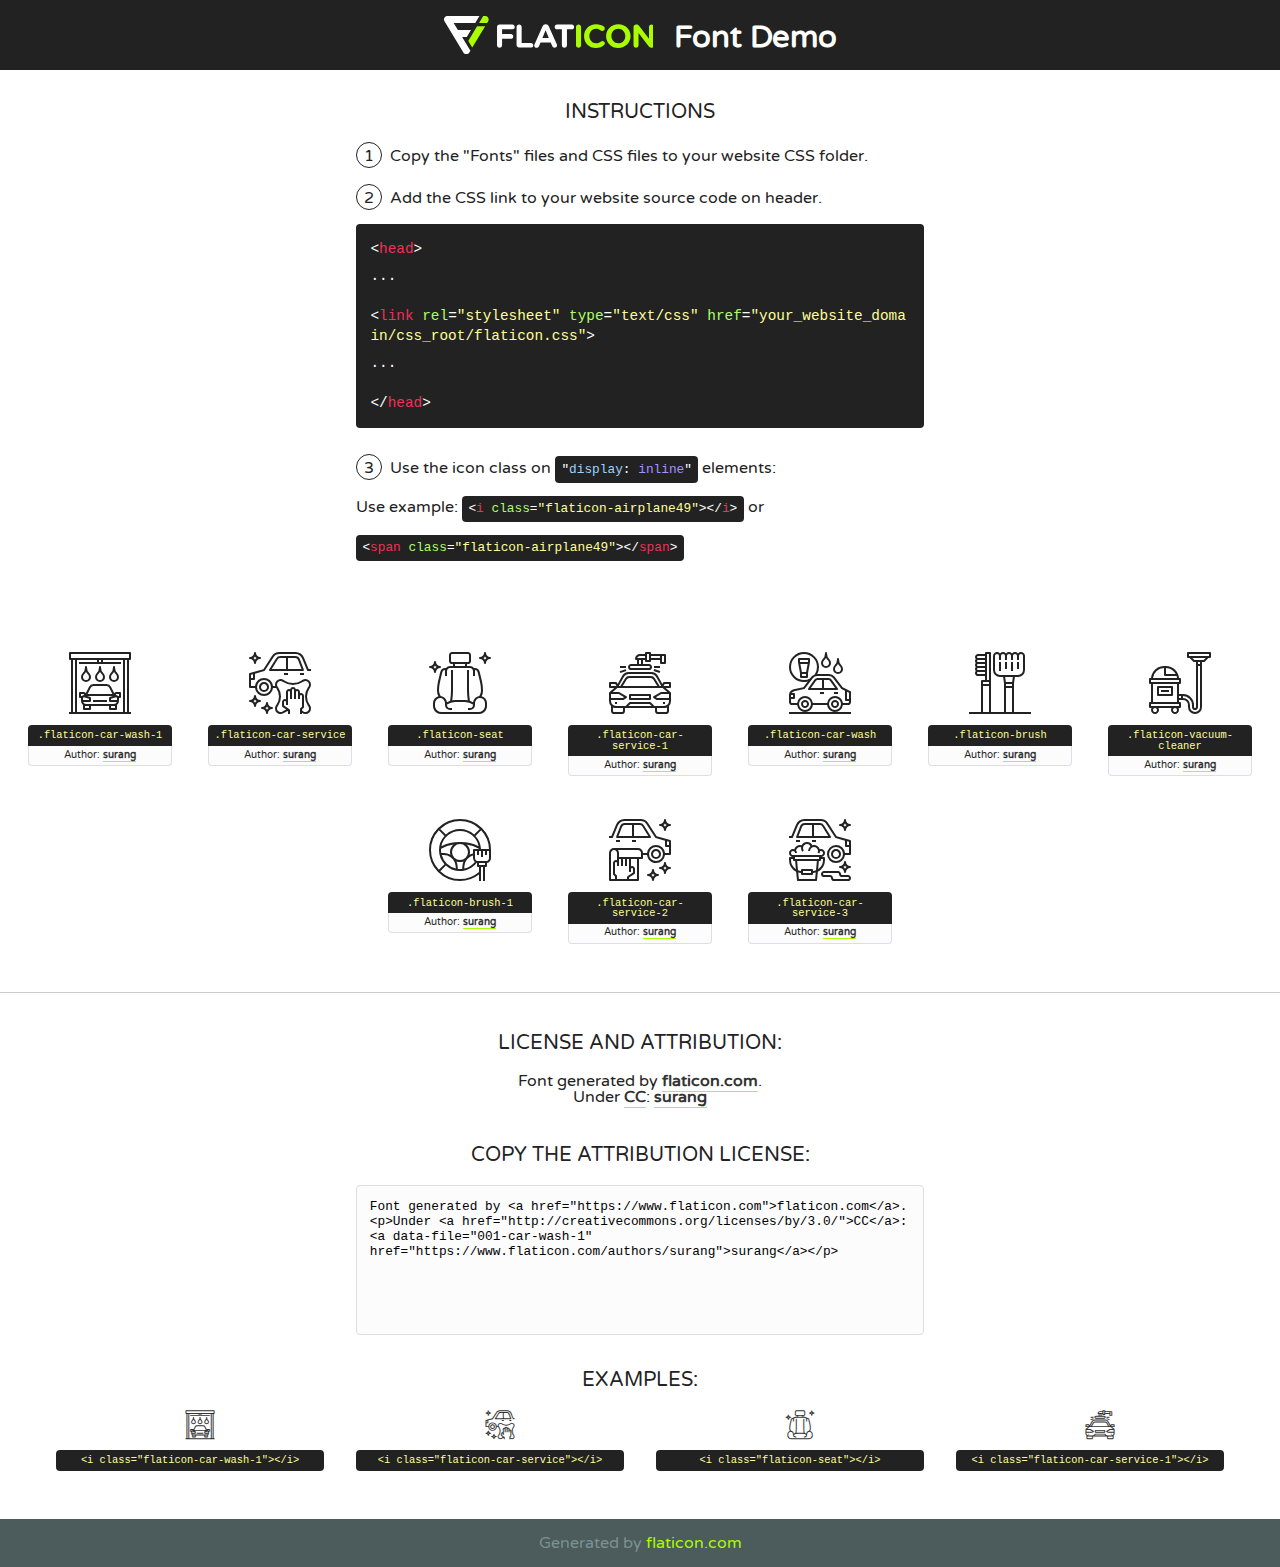
<file: sspw-released/lib/flaticon/font/flaticon.html>
<!DOCTYPE html>
<!--
  Flaticon icon font: Flaticon
  Creation date: 11/10/2020 08:08
-->
<html>
<!DOCTYPE html>
<html>

<head>
    <title>Flaticon WebFont</title>
    <link href="http://fonts.googleapis.com/css?family=Varela+Round" rel="stylesheet" type="text/css" />
    <link rel="stylesheet" type="text/css" href="flaticon.css">
    <meta charset="UTF-8">
    <style>
    html, body, div, span, applet, object, iframe,
    h1, h2, h3, h4, h5, h6, p, blockquote, pre,
    a, abbr, acronym, address, big, cite, code,
    del, dfn, em, img, ins, kbd, q, s, samp,
    small, strike, strong, sub, sup, tt, var,
    b, u, i, center,
    dl, dt, dd, ol, ul, li,
    fieldset, form, label, legend,
    table, caption, tbody, tfoot, thead, tr, th, td,
    article, aside, canvas, details, embed, 
    figure, figcaption, footer, header, hgroup, 
    menu, nav, output, ruby, section, summary,
    time, mark, audio, video {
        margin: 0;
        padding: 0;
        border: 0;
        font-size: 100%;
        font: inherit;
        vertical-align: baseline;
    }
    /* HTML5 display-role reset for older browsers */
    article, aside, details, figcaption, figure, 
    footer, header, hgroup, menu, nav, section {
        display: block;
    }
    body {
        line-height: 1;
    }
    ol, ul {
        list-style: none;
    }
    blockquote, q {
        quotes: none;
    }
    blockquote:before, blockquote:after,
    q:before, q:after {
        content: '';
        content: none;
    }
    table {
        border-collapse: collapse;
        border-spacing: 0;
    }
    body {
        font-family: 'Varela Round', Helvetica, Arial, sans-serif;
        font-size: 16px;
        color: #222;
    }
    a {
        color: #333;
        border-bottom: 1px solid #a9fd00;
        font-weight: bold;
        text-decoration: none;
    }
    * {
        -moz-box-sizing: border-box;
        -webkit-box-sizing: border-box;
        box-sizing: border-box;
        margin: 0;
        padding: 0;
    }
    [class^="flaticon-"]:before, [class*=" flaticon-"]:before, [class^="flaticon-"]:after, [class*=" flaticon-"]:after {
        font-family: Flaticon;
        font-size: 30px;
        font-style: normal;
        margin-left: 20px;
        color: #333;
    }
    .wrapper {
        max-width: 600px;
        margin: auto;
        padding: 0 1em;
    }
    .title {
        font-size: 1.25em;
        text-align: center;
        margin-bottom: 1em;
        text-transform: uppercase;
    }
    header {
        text-align: center;
        background-color: #222;
        color: #fff;
        padding: 1em;
    }
    header .logo {
        width: 210px;
        height: 38px;
        display: inline-block;
        vertical-align: middle;
        margin-right: 1em;
        border: none;
    }
    header strong {
        font-size: 1.95em;
        font-weight: bold;
        vertical-align: middle;
        margin-top: 5px;
        display: inline-block;
    }
    .demo {
        margin: 2em auto;
        line-height: 1.25em;
    }
    .demo ul li {
        margin-bottom: 1em;
    }
    .demo ul li .num {
        color: #222;
        border-radius: 20px;
        display: inline-block;
        width: 26px;
        padding: 3px;
        height: 26px;
        text-align: center;
        margin-right: 0.5em;
        border: 1px solid #222;
    }
    .demo ul li code {
        background-color: #222;
        border-radius: 4px;
        padding: 0.25em 0.5em;
        display: inline-block;
        color: #fff;
        font-family: Consolas,Monaco,Lucida Console,Liberation Mono,DejaVu Sans Mono,Bitstream Vera Sans Mono,Courier New, monospace;
        font-weight: lighter;
        margin-top: 1em;
        font-size: 0.8em;
        word-break: break-all;
    }
    .demo ul li code.big {
        padding: 1em;
        font-size: 0.9em;
    }
    .demo ul li code .red {
        color: #EF3159;
    }
    .demo ul li code .green {
        color: #ACFF65;
    }
    .demo ul li code .yellow {
        color: #FFFF99;
    }
    .demo ul li code .blue {
        color: #99D3FF;
    }
    .demo ul li code .purple {
        color: #A295FF;
    }
    .demo ul li code .dots {
        margin-top: 0.5em;
        display: block;
    }
    #glyphs {
        border-bottom: 1px solid #ccc;
        padding: 2em 0;
        text-align: center;
    }
    .glyph {
        display: inline-block;
        width: 9em;
        margin: 1em;
        text-align: center;
        vertical-align: top;
        background: #FFF;
    }
    .glyph .glyph-icon {
        padding: 10px;
        display: block;
        font-family:"Flaticon";
        font-size: 64px;
        line-height: 1;
    }
    .glyph .glyph-icon:before {
        font-size: 64px;
        color: #222;
        margin-left: 0;
    }
    .class-name {
        font-size: 0.65em;
        background-color: #222;
        color: #fff;
        border-radius: 4px 4px 0 0;
        padding: 0.5em;
        color: #FFFF99;
        font-family: Consolas,Monaco,Lucida Console,Liberation Mono,DejaVu Sans Mono,Bitstream Vera Sans Mono,Courier New, monospace;
    }
    .author-name {
        font-size: 0.6em;
        background-color: #fcfcfd;
        border: 1px solid #DEDEE4;
        border-top: 0;
        border-radius: 0 0 4px 4px;
        padding: 0.5em;
    }
    .class-name:last-child {
        font-size: 10px;
        color:#888;
    }
    .class-name:last-child a {
        font-size: 10px;
        color:#555;
    }
    .class-name:last-child a:hover {
        color:#a9fd00;
    }
    .glyph > input {
        display: block;
        width: 100px;
        margin: 5px auto;
        text-align: center;
        font-size: 12px;
        cursor: text;
    }
    .glyph > input.icon-input {
        font-family:"Flaticon";
        font-size: 16px;
        margin-bottom: 10px;
    }
    .attribution .title {
        margin-top: 2em;
    }
    .attribution textarea {
        background-color: #fcfcfd;
        padding: 1em;
        border: none;
        box-shadow: none;
        border: 1px solid #DEDEE4;
        border-radius: 4px;
        resize: none;
        width: 100%;
        height: 150px;
        font-size: 0.8em;
        font-family: Consolas,Monaco,Lucida Console,Liberation Mono,DejaVu Sans Mono,Bitstream Vera Sans Mono,Courier New, monospace;
        -webkit-appearance: none;
    }
    .iconsuse {
        margin: 2em auto;
        text-align: center;
        max-width: 1200px;
    }
    .iconsuse:after {
        content: '';
        display: table;
        clear: both;
    }
    .iconsuse .image {
        float: left;
        width: 25%;
        padding: 0 1em;
    }
    .iconsuse .image p {
        margin-bottom: 1em;
    }
    .iconsuse .image span {
        display: block;
        font-size: 0.65em;
        background-color: #222;
        color: #fff;
        border-radius: 4px;
        padding: 0.5em;
        color: #FFFF99;
        margin-top: 1em;
        font-family: Consolas,Monaco,Lucida Console,Liberation Mono,DejaVu Sans Mono,Bitstream Vera Sans Mono,Courier New, monospace;
    }
    #footer {
        text-align: center;
        background-color: #4C5B5C;
        color: #7c9192;
        padding: 1em;
    }
    #footer a {
        border: none;
        color: #a9fd00;
        font-weight: normal;
    }
    @media (max-width: 960px) {
        .iconsuse .image {
            width: 50%;
        }
    }
    @media (max-width: 560px) {
        .iconsuse .image {
            width: 100%;
        }
    }
    </style>
</head>

<body class="characters-off">

    <header>
        <a href="https://www.flaticon.com" target="_blank" class="logo">
            <svg version="1.1" xmlns="http://www.w3.org/2000/svg" xmlns:xlink="http://www.w3.org/1999/xlink" xmlns:a="http://ns.adobe.com/AdobeSVGViewerExtensions/3.0/" viewBox="0 0 560.875 102.036" enable-background="new 0 0 560.875 102.036" xml:space="preserve">
                <defs>
                </defs>
                <g>
                    <g class="letters">
                        <path fill="#ffffff" d="M141.596,29.675c0-3.777,2.985-6.767,6.764-6.767h34.438c3.426,0,6.15,2.728,6.15,6.15
                        c0,3.43-2.724,6.149-6.15,6.149h-27.674v13.091h23.719c3.429,0,6.151,2.724,6.151,6.15c0,3.43-2.723,6.149-6.151,6.149h-23.719
                        v17.574c0,3.773-2.986,6.761-6.764,6.761c-3.779,0-6.764-2.989-6.764-6.761V29.675z"></path>
                        <path fill="#ffffff" d="M193.844,29.149c0-3.781,2.985-6.767,6.764-6.767c3.776,0,6.763,2.985,6.763,6.767v42.957h25.039
                        c3.426,0,6.149,2.726,6.149,6.153c0,3.425-2.723,6.15-6.149,6.15h-31.802c-3.779,0-6.764-2.986-6.764-6.768V29.149z"></path>
                        <path fill="#ffffff" d="M241.891,75.71l21.438-48.407c1.492-3.341,4.215-5.357,7.906-5.357h0.792
                        c3.686,0,6.323,2.017,7.815,5.357l21.439,48.407c0.436,0.967,0.701,1.845,0.701,2.723c0,3.602-2.809,6.501-6.414,6.501
                        c-3.161,0-5.269-1.845-6.499-4.655l-4.132-9.661h-27.059l-4.301,10.102c-1.144,2.631-3.426,4.214-6.237,4.214
                        c-3.517,0-6.24-2.81-6.24-6.325C241.1,77.64,241.451,76.677,241.891,75.71z M279.932,58.666l-8.521-20.297l-8.526,20.297H279.932
                        z"></path>
                        <path fill="#ffffff" d="M314.864,35.387H301.86c-3.429,0-6.239-2.813-6.239-6.238c0-3.429,2.811-6.24,6.239-6.24h39.533
                        c3.426,0,6.237,2.811,6.237,6.24c0,3.425-2.811,6.238-6.237,6.238h-13.001v42.785c0,3.773-2.99,6.761-6.764,6.761
                        c-3.779,0-6.764-2.989-6.764-6.761V35.387z"></path>
                        <path fill="#A9FD00" d="M352.615,29.149c0-3.781,2.985-6.767,6.767-6.767c3.774,0,6.761,2.985,6.761,6.767v49.024
                        c0,3.773-2.987,6.761-6.761,6.761c-3.781,0-6.767-2.989-6.767-6.761V29.149z"></path>
                        <path fill="#A9FD00" d="M374.132,53.836v-0.179c0-17.481,13.178-31.801,32.065-31.801c9.22,0,15.459,2.458,20.557,6.238
                        c1.402,1.054,2.637,2.985,2.637,5.357c0,3.692-2.985,6.59-6.681,6.59c-1.845,0-3.071-0.702-4.044-1.319
                        c-3.776-2.813-7.729-4.393-12.562-4.393c-10.364,0-17.831,8.611-17.831,19.154v0.173c0,10.542,7.291,19.329,17.831,19.329
                        c5.715,0,9.492-1.756,13.359-4.834c1.049-0.874,2.458-1.491,4.039-1.491c3.429,0,6.325,2.813,6.325,6.236
                        c0,2.106-1.056,3.78-2.282,4.834c-5.539,4.834-12.036,7.733-21.878,7.733C387.572,85.464,374.132,71.493,374.132,53.836z"></path>
                        <path fill="#A9FD00" d="M433.009,53.836v-0.179c0-17.481,13.79-31.801,32.766-31.801c18.981,0,32.592,14.143,32.592,31.628v0.173
                        c0,17.483-13.785,31.807-32.769,31.807C446.625,85.464,433.009,71.32,433.009,53.836z M484.224,53.836v-0.179
                        c0-10.539-7.725-19.326-18.626-19.326c-10.893,0-18.449,8.611-18.449,19.154v0.173c0,10.542,7.73,19.329,18.626,19.329
                        C476.676,72.986,484.224,64.378,484.224,53.836z"></path>
                        <path fill="#A9FD00" d="M506.233,29.321c0-3.774,2.99-6.763,6.767-6.763h1.401c3.252,0,5.183,1.583,7.029,3.953l26.093,34.265
                        V29.059c0-3.692,2.99-6.677,6.681-6.677c3.683,0,6.671,2.985,6.671,6.677v48.934c0,3.78-2.987,6.765-6.764,6.765h-0.436
                        c-3.257,0-5.188-1.581-7.034-3.953l-27.056-35.492v32.944c0,3.687-2.985,6.676-6.678,6.676c-3.683,0-6.673-2.989-6.673-6.676
                        V29.321z"></path>
                    </g>
                    <g class="insignia">
                        <path fill="#ffffff" d="M48.372,56.137h12.517l11.156-18.537H37.186L25.688,18.539h57.825L94.668,0H9.271
                        C5.925,0,2.842,1.801,1.198,4.716c-1.644,2.907-1.593,6.482,0.134,9.343l50.38,83.501c1.678,2.781,4.689,4.476,7.938,4.476
                        c3.246,0,6.257-1.695,7.935-4.476l2.898-4.804L48.372,56.137z"></path>
                        <g class="i">
                            <path fill="#A9FD00" d="M93.575,18.539h0.031v0.004l21.652,0.004l2.705-4.488c1.727-2.861,1.778-6.436,0.133-9.343
                            C116.454,1.801,113.371,0,110.026,0h-5.294L93.575,18.539z"></path>
                            <polygon fill="#A9FD00" points="88.291,27.356 64.725,66.486 75.519,84.404 109.942,27.356"></polygon>
                        </g>
                    </g>
                </g>
            </svg>
        </a>
        <strong>Font Demo</strong>
    </header>


    <section class="demo wrapper">

        <p class="title">Instructions</p>

        <ul>
            <li>
                <span class="num">1</span>Copy the "Fonts" files and CSS files to your website CSS folder.
            </li>
            <li>
                <span class="num">2</span>Add the CSS link to your website source code on header.
                <code class="big">
                    &lt;<span class="red">head</span>&gt;
                    <br/><span class="dots">...</span>
                    <br/>&lt;<span class="red">link</span> <span class="green">rel</span>=<span class="yellow">"stylesheet"</span> <span class="green">type</span>=<span class="yellow">"text/css"</span> <span class="green">href</span>=<span class="yellow">"your_website_domain/css_root/flaticon.css"</span>&gt;
                    <br/><span class="dots">...</span>
                    <br/>&lt;/<span class="red">head</span>&gt;
                </code>
            </li>

            <li>
                <p>
                    <span class="num">3</span>Use the icon class on <code>"<span class="blue">display</span>:<span class="purple"> inline</span>"</code> elements:
                    <br />
                    Use example: <code>&lt;<span class="red">i</span> <span class="green">class</span>=<span class="yellow">&quot;flaticon-airplane49&quot;</span>&gt;&lt;/<span class="red">i</span>&gt;</code> or <code>&lt;<span class="red">span</span> <span class="green">class</span>=<span class="yellow">&quot;flaticon-airplane49&quot;</span>&gt;&lt;/<span class="red">span</span>&gt;</code>
            </li>
        </ul>

    </section>




   <section id="glyphs">          
    
      
        <div class="glyph"><div class="glyph-icon flaticon-car-wash-1"></div>
            <div class="class-name">.flaticon-car-wash-1</div>
            <div class="author-name">Author: <a data-file="001-car-wash-1" href="https://www.flaticon.com/authors/surang">surang</a> </div> 
        </div>        
        
        <div class="glyph"><div class="glyph-icon flaticon-car-service"></div>
            <div class="class-name">.flaticon-car-service</div>
            <div class="author-name">Author: <a data-file="002-car-service" href="https://www.flaticon.com/authors/surang">surang</a> </div> 
        </div>        
        
        <div class="glyph"><div class="glyph-icon flaticon-seat"></div>
            <div class="class-name">.flaticon-seat</div>
            <div class="author-name">Author: <a data-file="003-seat" href="https://www.flaticon.com/authors/surang">surang</a> </div> 
        </div>        
        
        <div class="glyph"><div class="glyph-icon flaticon-car-service-1"></div>
            <div class="class-name">.flaticon-car-service-1</div>
            <div class="author-name">Author: <a data-file="004-car-service-1" href="https://www.flaticon.com/authors/surang">surang</a> </div> 
        </div>        
        
        <div class="glyph"><div class="glyph-icon flaticon-car-wash"></div>
            <div class="class-name">.flaticon-car-wash</div>
            <div class="author-name">Author: <a data-file="005-car-wash" href="https://www.flaticon.com/authors/surang">surang</a> </div> 
        </div>        
        
        <div class="glyph"><div class="glyph-icon flaticon-brush"></div>
            <div class="class-name">.flaticon-brush</div>
            <div class="author-name">Author: <a data-file="006-brush" href="https://www.flaticon.com/authors/surang">surang</a> </div> 
        </div>        
        
        <div class="glyph"><div class="glyph-icon flaticon-vacuum-cleaner"></div>
            <div class="class-name">.flaticon-vacuum-cleaner</div>
            <div class="author-name">Author: <a data-file="007-vacuum-cleaner" href="https://www.flaticon.com/authors/surang">surang</a> </div> 
        </div>        
        
        <div class="glyph"><div class="glyph-icon flaticon-brush-1"></div>
            <div class="class-name">.flaticon-brush-1</div>
            <div class="author-name">Author: <a data-file="008-brush-1" href="https://www.flaticon.com/authors/surang">surang</a> </div> 
        </div>        
        
        <div class="glyph"><div class="glyph-icon flaticon-car-service-2"></div>
            <div class="class-name">.flaticon-car-service-2</div>
            <div class="author-name">Author: <a data-file="009-car-service-2" href="https://www.flaticon.com/authors/surang">surang</a> </div> 
        </div>        
        
        <div class="glyph"><div class="glyph-icon flaticon-car-service-3"></div>
            <div class="class-name">.flaticon-car-service-3</div>
            <div class="author-name">Author: <a data-file="010-car-service-3" href="https://www.flaticon.com/authors/surang">surang</a> </div> 
        </div>        
        

    </section>



    <section class="attribution wrapper"   style="text-align:center;">

      <div class="title">License and attribution:</div><div class="attrDiv">Font generated by <a href="https://www.flaticon.com">flaticon.com</a>. <div><p>Under <a href="http://creativecommons.org/licenses/by/3.0/">CC</a>: <a data-file="001-car-wash-1" href="https://www.flaticon.com/authors/surang">surang</a></p>  </div>
      </div>
      <div class="title">Copy the Attribution License:</div>

    <textarea onclick="this.focus();this.select();">Font generated by &lt;a href=&quot;https://www.flaticon.com&quot;&gt;flaticon.com&lt;/a&gt;. <p>Under <a href="http://creativecommons.org/licenses/by/3.0/">CC</a>: <a data-file="001-car-wash-1" href="https://www.flaticon.com/authors/surang">surang</a></p>  
     </textarea>

    </section>

    <section class="iconsuse">

          <div class="title">Examples:</div>            
             
            <div class="image">
                <p>
                    <i class="glyph-icon flaticon-car-wash-1"></i> 
                    <span>&lt;i class=&quot;flaticon-car-wash-1&quot;&gt;&lt;/i&gt;</span>
                </p>
            </div>
            
            <div class="image">
                <p>
                    <i class="glyph-icon flaticon-car-service"></i> 
                    <span>&lt;i class=&quot;flaticon-car-service&quot;&gt;&lt;/i&gt;</span>
                </p>
            </div>
            
            <div class="image">
                <p>
                    <i class="glyph-icon flaticon-seat"></i> 
                    <span>&lt;i class=&quot;flaticon-seat&quot;&gt;&lt;/i&gt;</span>
                </p>
            </div>
            
            <div class="image">
                <p>
                    <i class="glyph-icon flaticon-car-service-1"></i> 
                    <span>&lt;i class=&quot;flaticon-car-service-1&quot;&gt;&lt;/i&gt;</span>
                </p>
            </div>
                       
        </div>
                            
    </section>

<div id="footer">
    <div>Generated by <a href="https://www.flaticon.com">flaticon.com</a>
    </div>
</div>



</body>
</html>
</file>
<file: sspw-released/lib/flaticon/font/flaticon.css>
/*
  	Flaticon icon font: Flaticon
  	Creation date: 11/10/2020 08:08
  	*/

@font-face {
  font-family: "Flaticon";
  src: url("./Flaticon.eot");
  src: url("./Flaticon.eot?#iefix") format("embedded-opentype"),
       url("./Flaticon.woff2") format("woff2"),
       url("./Flaticon.woff") format("woff"),
       url("./Flaticon.ttf") format("truetype"),
       url("./Flaticon.svg#Flaticon") format("svg");
  font-weight: normal;
  font-style: normal;
}

@media screen and (-webkit-min-device-pixel-ratio:0) {
  @font-face {
    font-family: "Flaticon";
    src: url("./Flaticon.svg#Flaticon") format("svg");
  }
}

[class^="flaticon-"]:before, [class*=" flaticon-"]:before,
[class^="flaticon-"]:after, [class*=" flaticon-"]:after {   
  font-family: Flaticon;
        font-size: 20px;
font-style: normal;
margin-left: 20px;
}

.flaticon-car-wash-1:before { content: "\f100"; }
.flaticon-car-service:before { content: "\f101"; }
.flaticon-seat:before { content: "\f102"; }
.flaticon-car-service-1:before { content: "\f103"; }
.flaticon-car-wash:before { content: "\f104"; }
.flaticon-brush:before { content: "\f105"; }
.flaticon-vacuum-cleaner:before { content: "\f106"; }
.flaticon-brush-1:before { content: "\f107"; }
.flaticon-car-service-2:before { content: "\f108"; }
.flaticon-car-service-3:before { content: "\f109"; }
</file>
<file: sspw-released/css/style.css>
/*******************************/
/********* General CSS *********/
/*******************************/
body {
    color: #444444;
    font-weight: 400;
    background: #ffffff;
    font-family: 'Barlow', sans-serif;
}

h1,
h2, 
h3, 
h4,
h5, 
h6 {
    color: #202C45;
}

a {
    color: #202C45;
    transition: .3s;
}

a:hover,
a:active,
a:focus {
    color: #f9ac0e;
    outline: none;
    text-decoration: none;
}

.btn.btn-custom {
    padding: 10px 30px 12px 30px;
    text-align: center; 
    font-size: 16px;
    font-weight: 500;
    color: #ffffff;
    background: #f9ae06;
    border: none;
    border-radius: 60px;
    box-shadow: inset 0 0 0 0 #202C45;
    transition: ease-out 0.5s;
    -webkit-transition: ease-out 0.5s;
    -moz-transition: ease-out 0.5s;
}

.btn.btn-custom:hover {
    color: #f9ae06;
    background: #062c89;
    box-shadow: inset 200px 0 0 0 #202C45;
}

.btn:focus,
.form-control:focus {
    box-shadow: none;
}

.container-fluid {
    max-width: 1366px;
}

[class^="flaticon-"]:before, [class*=" flaticon-"]:before,
[class^="flaticon-"]:after, [class*=" flaticon-"]:after {   
    font-size: inherit;
    margin-left: 0;
}


/**********************************/
/****** Loader & Back to Top ******/
/**********************************/
#loader {
    position: fixed;
    top: 0;
    right: 0;
    bottom: 0;
    left: 0;
    display: flex;
    align-items: center;
    justify-content: center;
    background: #ffffff;
    opacity: 0;
    visibility: hidden;
    -webkit-transition: opacity .3s ease-out, visibility 0s linear .3s;
    -o-transition: opacity .3s ease-out, visibility 0s linear .3s;
    transition: opacity .3s ease-out, visibility 0s linear .3s;
    z-index: 999;
}

#loader.show {
    -webkit-transition: opacity .6s ease-out, visibility 0s linear 0s;
    -o-transition: opacity .6s ease-out, visibility 0s linear 0s;
    transition: opacity .6s ease-out, visibility 0s linear 0s;
    visibility: visible;
    opacity: 1;
}

#loader .loader {
    position: relative;
    width: 45px;
    height: 45px;
    border: 5px solid #dddddd;
    border-top: 5px solid #f9ac0e;
    border-radius: 50%;
    -webkit-animation: spin 2s linear infinite;
    animation: spin 2s linear infinite;
}

@-webkit-keyframes spin {
    0% { -webkit-transform: rotate(0deg); }
    100% { -webkit-transform: rotate(360deg); }
}

@keyframes spin {
    0% { transform: rotate(0deg); }
    100% { transform: rotate(360deg); }
}

.back-to-top {
    position: fixed;
    display: none;
    width: 44px;
    height: 44px;
    text-align: center;
    line-height: 1;
    font-size: 22px;
    right: 15px;
    bottom: 15px;
    transition: .5s;
    background: #f9ac0e;
    border-radius: 44px;
    z-index: 9;
}

.back-to-top i {
    color: #ffffff;
    padding-top: 10px;
}

.back-to-top:hover {
    background: #202C45;
}


/**********************************/
/********** Top Bar CSS ***********/
/**********************************/
.top-bar {
    position: relative;
    height: 75px;
    display: flex;
    align-items: center;
    background: #ffffff;
}

.top-bar .logo {
    text-align: left;
    overflow: hidden;
}

.top-bar .logo h1 {
    margin: -4px 0 0 0;
    color: #E81C2E;
    font-size: 50px;
    line-height: 50px;
    font-weight: 800;
    letter-spacing: 1px;
    font-style: italic;
}

.top-bar .logo h1 span {
    color: #202C45;
}

.top-bar .logo img {
    max-width: 100%;
    max-height: 60px;
}

.top-bar .top-bar-item {
    display: flex;
    align-items: center;
    justify-content: flex-end;
}

.top-bar .top-bar-icon {
    width: 40px;
    height: 40px;
    display: flex;
    align-items: center;
    justify-content: center;
    background: #202C45;
    border-radius: 40px;
}

.top-bar .top-bar-icon i {
    margin: 0;
    color: #ffffff;
    font-size: 16px;
}

.top-bar .top-bar-text {
    padding-left: 15px;
}

.top-bar .top-bar-text h3 {
    margin: 0 0 5px 0;
    font-size: 18px;
    font-weight: 600;
}

.top-bar .top-bar-text p {
    margin: 0;
    font-size: 14px;
    font-weight: 400;
}

@media (max-width: 991.98px) {
    .top-bar .logo {
        text-align: center;
    }
}


/**********************************/
/*********** Nav Bar CSS **********/
/**********************************/
.nav-bar {
    position: relative;
    background: #202C45;
}

.nav-bar.nav-sticky {
    position: fixed;
    width: 100%;
    top: 0;
    left: 0;
    box-shadow: 0 2px 5px rgba(0, 0, 0, .3);
    z-index: 999;
}

.nav-bar .navbar {
    padding: 20px 0;
    background: #202C45 !important;
    transition: .3s;
}

.nav-bar.nav-sticky .navbar {
    padding: 5px 0;
}

.navbar-dark .navbar-nav .nav-link,
.navbar-dark .navbar-nav .nav-link:focus,
.navbar-dark .navbar-nav .nav-link:hover,
.navbar-dark .navbar-nav .nav-link.active {
    color: #ffffff;
    padding: 15px;
    font-weight: 500;
    letter-spacing: 1px;
}

.navbar-dark .navbar-nav .nav-link:hover,
.navbar-dark .navbar-nav .nav-link.active {
    color: #f9ae06;
}

.nav-bar .dropdown-menu {
    margin-top: 0;
    border: 0;
    border-radius: 0;
    background: #f8f9fa;
}

.nav-bar .btn.btn-custom {
    color: #202C45;
    background: #ffffff;
    box-shadow: inset 0 0 0 0 #f9ae06;
}

.nav-bar .btn:hover {
    color: #ffffff;
    background: #f9ae06;
    box-shadow: inset 200px 0 0 0 #f9ae06;
}

@media (min-width: 992px) {
    .nav-bar .navbar-brand {
        display: none;
    }
}

@media (max-width: 991.98px) {
    .navbar-dark .navbar-nav .nav-link,
    .navbar-dark .navbar-nav .nav-link:focus,
    .navbar-dark .navbar-nav .nav-link:hover,
    .navbar-dark .navbar-nav .nav-link.active {
        padding: 5px 0;
    }
    
    .nav-bar .dropdown-menu {
        box-shadow: none;
    }
    
    .nav-bar .btn {
        display: none;
    }
}


/*******************************/
/********** Hero CSS ***********/
/*******************************/
.carousel {
    position: relative;
    width: 100%;
    min-height: 400px;
    background: #ffffff;
    margin-bottom: 45px;
}

.carousel .container-fluid {
    padding: 0;
}

.carousel .carousel-item {
    position: relative;
    width: 100%;
    min-height: 400px;
    display: flex;
    align-items: center;
    justify-content: center;
    flex-direction: column;
}

.carousel .carousel-img {
    position: relative;
    width: 100%;
    height: 100%;
    min-height: 400px;
    text-align: right;
    overflow: hidden;
}

.carousel .carousel-img::after {
    position: absolute;
    content: "";
    top: 0;
    right: 0;
    bottom: 0;
    left: 0;
    background: rgba(0, 0, 0, .5);
    z-index: 1;
}

.carousel .carousel-img img {
    width: 100%;
    height: 100%;
    object-fit: cover;
}

.carousel .carousel-text {
    position: absolute;
    max-width: 992px;
    padding: 0 15px;
    text-align: center;
    display: flex;
    align-items: center;
    justify-content: center;
    flex-direction: column;
    z-index: 2;
}

.carousel .carousel-text h3 {
    color: #f9ae06;
    font-size: 20px;
    font-weight: 700;
    letter-spacing: 4px;
    text-transform: uppercase;
    margin-bottom: 0px;
}

.carousel .carousel-text h1 {
    color: #ffffff;
    font-size: 90px;
    font-weight: 700;
    margin-bottom: 20px;
    text-transform: capitalize;
}

.carousel .carousel-text p {
    max-width: 500px;
    color: #ffffff;
    font-size: 18px;
    margin-bottom: 40px;
}

.carousel .btn.btn-custom {
    padding: 20px 45px 22px 45px;
    color: #ffffff;
}

.carousel .btn.btn-custom:hover {
    color: #f8ad0c;
}

.carousel .owl-nav {
    position: absolute;
    width: 100%;
    height: 50px;
    top: calc(50% - 25px);
    left: 0;
    display: flex;
    justify-content: space-between;
    z-index: 9;
}

.carousel .owl-nav .owl-prev,
.carousel .owl-nav .owl-next {
    width: 50px;
    height: 50px;
    display: flex;
    align-items: center;
    justify-content: center;
    color: #ffffff;
    border-radius: 50px;
    background: rgba(256, 256, 256, .2);
    font-size: 22px;
    transition: .5s;
}

.carousel .owl-nav .owl-prev {
    margin-left: 30px;
}

.carousel .owl-nav .owl-next {
    margin-right: 30px;
}

.carousel .owl-nav .owl-prev:hover,
.carousel .owl-nav .owl-next:hover {
    color: #ffffff;
    background: #E81C2E;
}

.carousel .animated {
    -webkit-animation-duration: 1s;
    animation-duration: 1s;
}

@media (max-width: 991.98px) {
    .carousel .carousel-text h3 {
        margin-bottom: 5px;
    }
    
    .carousel .carousel-text h1 {
        font-size: 60px;
    }
    
    .carousel .carousel-text p {
        font-size: 16px;
    }
    
    .carousel .carousel-text .btn {
        padding: 12px 30px;
        font-size: 15px;
        letter-spacing: 0;
    }
}

@media (max-width: 767.98px) {
    .carousel .carousel-text h3 {
        font-size: 18px;
        letter-spacing: 2px;
        margin-bottom: 15px;
    }
    
    .carousel .carousel-text h1 {
        font-size: 45px;
    }
    
    .carousel .carousel-text .btn {
        padding: 10px 25px;
        font-size: 15px;
        letter-spacing: 0;
    }
}

@media (max-width: 575.98px) {
    .carousel .carousel-text h3 {
        font-size: 14px;
        letter-spacing: 1px;
        margin-bottom: 10px;
    }
    
    .carousel .carousel-text h1 {
        font-size: 30px;
        margin-bottom: 15px;
    }
    
    .carousel .carousel-text p {
        margin-bottom: 25px;
    }
    
    .carousel .carousel-text .btn {
        padding: 8px 20px;
        font-size: 14px;
        letter-spacing: 0;
    }
}


/*******************************/
/******* Page Header CSS *******/
/*******************************/
.page-header {
    position: relative;
    margin-bottom: 45px;
    padding: 90px 0;
    text-align: center;
    background: #202C45;
    border-top: 1px dotted #ffffff;
}

.page-header h2 {
    position: relative;
    color: #ffffff;
    font-size: 60px;
    font-weight: 700;
    margin-bottom: 20px;
    padding-bottom: 5px;
}

.page-header h2::after {
    position: absolute;
    content: "";
    width: 100px;
    height: 2px;
    left: calc(50% - 50px);
    bottom: 0;
    background: #ffffff;
}

.page-header a {
    position: relative;
    padding: 0 12px;
    font-size: 22px;
    color: #ffffff;
}

.page-header a:hover {
    color: #E81C2E;
}

.page-header a::after {
    position: absolute;
    content: "/";
    width: 8px;
    height: 8px;
    top: -2px;
    right: -7px;
    text-align: center;
    color: #ffffff;
}

.page-header a:last-child::after {
    display: none;
}

@media (max-width: 991.98px) {
    .page-header {
        padding: 60px 0;
    }
    
    .page-header h2 {
        font-size: 45px;
    }
    
    .page-header a {
        font-size: 20px;
    }
}

@media (max-width: 767.98px) {
    .page-header {
        padding: 45px 0;
    }
    
    .page-header h2 {
        font-size: 35px;
    }
    
    .page-header a {
        font-size: 18px;
    }
}


/*******************************/
/******* Section Header ********/
/*******************************/
.section-header {
    position: relative;
    width: 100%;
    max-width: 700px;
    margin: 0 auto 45px auto;
}

.section-header p {
    display: inline-block;
    margin-bottom: 10px;
    padding-bottom: 5px;
    position: relative;
    font-size: 16px;
    font-weight: 700;
    letter-spacing: 4px;
    text-transform: uppercase;
    color: #f8ad0c;
}

.section-header p::after {
    position: absolute;
    content: "";
    width: 50%;
    height: 2px;
    left: 25%;
    bottom: 0;
    background: #f8ad0c;
}

.section-header.text-left p::after {
    left: 0;
}

.section-header.text-right p::after {
    left: 50%;
}

.section-header h2 {
    margin: 0;
    font-size: 45px;
    font-weight: 700;
    text-transform: capitalize;
}

@media (max-width: 991.98px) {
    .section-header h2 {
        font-size: 45px;
    }
}

@media (max-width: 767.98px) {
    .section-header h2 {
        font-size: 40px;
    }
}

@media (max-width: 575.98px) {
    .section-header h2 {
        font-size: 35px;
    }
}


/*******************************/
/********** About CSS **********/
/*******************************/
.about {
    position: relative;
    width: 100%;
    padding: 45px 0 15px 0;
}

.about .section-header {
    margin-bottom: 30px;
    margin-left: 0;
}

.about .about-img img {
    width: 100%;
    border-radius: 5px;
    margin-bottom: 30px;
}

.about .about-content {
    margin-bottom: 30px;
}

.about .about-content ul {
    margin: 0;
    padding: 0;
    list-style: none;
    margin-bottom: 25px;
}

.about .about-content ul li {
    margin-bottom: 5px;
}

.about .about-content ul li i {
    margin-right: 8px;
    color: #f8ad0c;
}


/*******************************/
/********* Service CSS *********/
/*******************************/
.service {
    position: relative;
    width: 100%;
    padding: 45px 0 0 0;
}

.service .service-item {
    position: relative;
    width: 100%;
    display: flex;
    flex-direction: column;
    margin-bottom: 45px;
}

.service .service-item i {
    color: #202C45;
    font-size: 75px;
    line-height: 75px;
    margin-bottom: 20px;
}

.service .service-item [class^="flaticon-"]::before {
    margin: 0;
    font-size: 60px;
    line-height: 60px;
    background-image: linear-gradient(#E81C2E, #202C45);
    -webkit-background-clip: text;
    -webkit-text-fill-color: transparent;
    transition: .5s;
}

.service .service-item h3 {
    margin-bottom: 10px;
    font-size: 20px;
    font-weight: 700;
    letter-spacing: 1px;
}

.service .service-item p {
    margin: 0;
}


/*******************************/
/********** Facts CSS **********/
/*******************************/
.facts {
    position: relative;
    width: 100%;
    min-height: 400px;
    margin: 45px 0;
    display: flex;
    align-items: center;
    background: #202C45;
}

.facts .facts-item {
    display: flex;
    flex-direction: row;
    margin: 25px 0;
}

.facts .facts-item i {
    margin-top: 15px;
    font-size: 45px;
    color: #E81C2E;
}

.facts .facts-text {
    padding-left: 20px;
}

.facts .facts-text h3 {
    position: relative;
    display: inline-block;
    color: #ffffff;
    font-size: 60px;
    font-weight: 700;
}

.facts .facts-text h3::after {
    position: absolute;
    content: "\f067";
    top: 0px;
    right: -25px;
    color: #ffffff;
    font-size: 25px;
    font-family: "Font Awesome 5 Free";
    font-weight: 900;
}

.facts .facts-text p {
    color: #ffffff;
    font-size: 18px;
    font-weight: 500;
    margin: 0;
}


/*******************************/
/********* Pricing CSS *********/
/*******************************/
.price {
    position: relative;
    width: 100%;
    padding: 45px 0 15px 0;
}

.price .row {
    padding: 0 15px;
}

.price .col-md-4 {
    padding: 0;
}

.price .price-item {
    position: relative;
    margin-bottom: 30px;
    background: #ffffff;
    border-radius: 5px;
    text-align: center;
}

.price .featured-item {
    box-shadow: 0 0 30px rgba(0, 0, 0, .2);
    z-index: 1;
}

.price .price-header {
    padding: 45px 0 30px 0;
}

.price .price-header h3 {
    font-size: 20px;
    font-weight: 700;
    letter-spacing: 2px;
    text-transform: uppercase;
}

.price .price-header h2 {
    display: flex;
    align-items: flex-start;
    justify-content: center;
    font-size: 60px;
    font-weight: 700;
    letter-spacing: 5px;
}

.price .price-header h2 span {
    font-size: 25px;
    line-height: 55px;
}

.price .price-item.featured-item h2,
.price .price-item.featured-item h3 {
    color: #f8ad0c;
}

.price .price-body {
    padding: 0 0 20px 0;
}

.price .price-body ul {
    margin: 0;
    padding: 0;
    list-style: none;
}

.price .price-body ul li {
    padding: 0 0 15px 0;
}

.price .price-body ul li i {
    margin-right: 10px;
}

.price .price-body ul li i.fa-check-circle {
    color: #002585;
}

.price .price-body ul li i.fa-times-circle {
    color: #cccccc;
}

.price .price-item .price-footer {
    padding-bottom: 45px;
}

.price .price-item .price-footer .btn.btn-custom {
    color: #f9ad0b;
    background: #202C45;
    box-shadow: inset 0 0 0 0 #f9ad0b;
}

.price .price-item .price-footer .btn.btn-custom:hover {
    color: #ffffff;
    background: #f9ad0b;
    box-shadow: inset 200px 0 0 0 #f9ad0b;
}

.price .price-item.featured-item .price-footer .btn.btn-custom {
    color: #f9ac0e;
    background: #202C45;
    box-shadow: inset 0 0 0 0 #f9ac0e;
}

.price .price-item.featured-item .price-footer .btn.btn-custom:hover {
    color: #FFF;
    background: #f9ac0e;
    box-shadow: inset 200px 0 0 0 #f9ac0e;
}


/*******************************/
/******** Location CSS *********/
/*******************************/
.location {
    position: relative;
    width: 100%;
    padding: 45px 0;
}

.location .location-item {
    display: flex;
    margin-bottom: 30px;
}

.location .location-item i {
    padding-top: 3px;
    font-size: 30px;
    color: #f9ac0e;
}

.location .location-text {
    padding-left: 15px;
}

.location .location-text h3 {
    font-size: 18px;
    font-weight: 700;
}

.location .location-text p {
    margin-bottom: 5px;
}

.location .location-text p strong {
    margin-right: 5px;
    font-weight: 600;
}

.location .location-form {
    padding: 45px 30px;
    background: #f9ac0e;
    border-radius: 5px;
}

.location .location-form h3 {
    color: #ffffff;
    font-size: 25px;
    font-weight: 700;
    margin-bottom: 25px;
}

.location .location-form .control-group {
    margin-bottom: 15px;
}

.location .location-form .form-control {
    height: 45px;
    color: #ffffff;
    padding: 0 15px;
    border-radius: 5px;
    border: 1px solid #ffffff;
    background: transparent;
}

.location .location-form textarea.form-control {
    height: 120px;
    padding: 15px;
}

.location .location-form .form-control::placeholder {
    color: #ffffff;
    opacity: 1;
}

.location .location-form .form-control:-ms-input-placeholder,
.location .location-form .form-control::-ms-input-placeholder {
    color: #ffffff;
}

.location .location-form .btn.btn-custom {
    width: 100%;
    color: #f9ac0e;
    background: #ffffff;
    box-shadow: inset 0 0 0 0 #202C45;
}

.location .location-form .btn.btn-custom:hover {
    color: #ffffff;
    background: #f9ac0e;
    box-shadow: inset 400px 0 0 0 #202C45;
}

@media(min-width: 576px) and (max-width: 991.89px) {
    .location .location-form .btn.btn-custom:hover {
        box-shadow: inset 650px 0 0 0 #202C45;
    }
}


/*******************************/
/*********** Team CSS **********/
/*******************************/
.team {
    position: relative;
    width: 100%;
    padding: 45px 0 15px 0;
}

.team .team-item {
    position: relative;
    margin-bottom: 30px;
}

.team .team-img {
    position: relative;
    border-radius: 5px 5px 0 0;
    overflow: hidden;
}

.team .team-img img {
    width: 100%;
    transition: .3s;
}

.team .team-item:hover img {
    transform: scale(1.1);
}

.team .team-text {
    position: relative;
    width: 100%;
    padding: 35px 30px 30px 30px;
    text-align: center;
    background: #202C45;
    border-radius: 0 0 5px 5px;
    transition: .5s;
}

.team .team-item:hover .team-text {
    background: #f9ac0e;
}

.team .team-text h2 {
    color: #ffffff;
    font-size: 20px;
    font-weight: 600;
    letter-spacing: 1px;
    margin-bottom: 10px;
}

.team .team-text p {
    margin: 0;
    color: #ffffff;
}

.team .team-social {
    position: absolute;
    width: 100%;
    height: 40px;
    top: -20px;
    left: 0;
    text-align: center;
    font-size: 0;
}

.team .team-social a {
    display: inline-block;
    width: 40px;
    height: 40px;
    margin: 0 3px;
    padding: 7px 0;
    text-align: center;
    font-size: 16px;
    color: #ffffff;
    background: #202C45;
    border-radius: 40px;
    transition: .5s;
}

.team .team-item:hover .team-social a {
    background: #f9ac0e;
}

.team .team-social a:hover {
    color: #202C45;
}


/*******************************/
/******* Testimonial CSS *******/
/*******************************/
.testimonial {
    position: relative;
    width: 100%;
    padding: 45px 0;
}

.testimonial .testimonials-carousel {
    position: relative;
    width: calc(100% + 30px);
    margin: 0 -15px;
}

.testimonial .testimonial-item {
    position: relative;
    width: 100%;
    padding: 0 15px;
    display: flex;
}

.testimonial .testimonial-item img {
    width: 80px;
    height: 80px;
    border-radius: 80px;
    transform: scale(.8);
    transition: 2s;
}

.testimonial .owl-item.center .testimonial-item img {
    transform: scale(1);
}

.testimonial .testimonial-text {
    width: calc(100% - 100px);
    padding-left: 20px;
}

.testimonial .testimonial-text h3 {
    font-size: 18px;
    font-weight: 700;
    letter-spacing: 1px;
    margin-bottom: 5px;
}

.testimonial .testimonial-text h4 {
    color: #777777;
    font-size: 15px;
    font-weight: 400;
    font-style: italic;
    margin-bottom: 10px;
}

.testimonial .testimonial-text p {
    margin: 0;
}

.testimonial .testimonial-text p::before {
    content: "\f10d";
    font-size: 25px;
    font-family: "Font Awesome 5 Free";
    font-weight: 900;
    color: #f9ac0e;
    margin-right: 10px;
}

.testimonial .owl-dots {
    margin-top: 15px;
    text-align: center;
}

.testimonial .owl-dot {
    display: inline-block;
    margin: 0 5px;
    width: 12px;
    height: 12px;
    border-radius: 10px;
    background: #dddddd;
}

.testimonial .owl-dot.active {
    background: #f9ac0e;
}


/*******************************/
/*********** Blog CSS **********/
/*******************************/
.blog {
    position: relative;
    width: 100%;
    padding: 45px 0 0 0;
}

.blog .blog-item {
    margin-bottom: 45px;
}

.blog .blog-img {
    position: relative;
    width: 100%;
}

.blog .blog-img img {
    width: 100%;
    border-radius: 5px;
}

.blog .meta-date {
    position: absolute;
    width: 70px;
    height: 70px;
    bottom: 10%;
    left: calc(50% - 35px);
    display: flex;
    align-items: center;
    justify-content: center;
    flex-direction: column;
    border-radius: 70px;
    background: #202C45;
    color: #ffffff;
    opacity: 0;
    transition: .5s;
}

.blog .meta-date span {
    font-size: 14px;
    font-weight: 400;
    letter-spacing: 1px;
}

.blog .meta-date strong {
    font-size: 16px;
    font-weight: 700;
    line-height: 16px;
    letter-spacing: 3px;
    text-transform: uppercase;
}

.blog .blog-item:hover .meta-date {
    bottom: calc(50% - 35px);
    opacity: 1;
}

.blog .blog-text {
    padding: 25px 0 20px 0;
}

.blog .blog-text h3 {
    font-size: 22px;
    font-weight: 700;
}

.blog .blog-text h3 a {
    color: #202C45;
}

.blog .blog-text h3 a:hover {
    color: #f9ac0e;
}

.blog .blog-text p {
    margin: 0;
}

.blog .blog-meta {
    display: flex;
}

.blog .blog-meta p {
    margin: 0;
    font-size: 14px;
    line-height: 14px;
    padding: 0 10px;
    border-right: 1px solid rgba(0, 0, 0, .15);
}

.blog .blog-meta p:first-child {
    padding-left: 0;
}

.blog .blog-meta p:last-child {
    padding-right: 0;
    border: none;
}

.blog .blog-meta i {
    color: #999999;
    margin-right: 5px;
}

.blog .blog-meta a {
    color: #999999;
}

.blog .blog-meta a:hover {
    color: #f9ac0e;
}

.blog .pagination {
    margin-bottom: 15px;
}

.blog .pagination .page-link {
    color: #202C45;
    border-radius: 0;
    border-color: #202C45;
}

.blog .pagination .page-link:hover,
.blog .pagination .page-item.active .page-link {
    color: #E81C2E;
    background: #202C45;
}

.blog .pagination .disabled .page-link {
    color: #999999;
}


/*******************************/
/********* Contact CSS *********/
/*******************************/
.contact {
    position: relative;
    width: 100%;
    padding: 45px 0;
}

.contact .contact-info {
    width: 100%;
    margin-bottom: 45px;
    padding: 35px 30px 10px 30px;
    border-radius: 5px;
    background: #202C45;
    
}

.contact .contact-info h2 {
    color: #ffffff;
    font-size: 25px;
    font-weight: 700;
    margin-bottom: 30px;
}

.contact .contact-info-item {
    display: flex;
    align-items: center;
    justify-content: flex-start;
    margin-bottom: 30px;
}

.contact .contact-info-icon {
    width: 50px;
    height: 50px;
    display: flex;
    align-items: center;
    justify-content: center;
    background: #ffffff;
    border-radius: 50px;
}

.contact .contact-info-icon i {
    margin: 0;
    color: #202C45;
    font-size: 16px;
}

.contact .contact-info-text {
    padding-left: 20px;
}

.contact .contact-info-text h3 {
    margin: 0 0 5px 0;
    color: #ffffff;
    font-size: 18px;
    font-weight: 700;
    letter-spacing: 1px;
}

.contact .contact-info-text p {
    margin: 0;
    color: #ffffff;
    font-size: 16px;
    font-weight: 500;
}

.contact .contact-form {
    position: relative;
    width: 100%;
    margin-bottom: 45px;
}

.contact .contact-form input {
    padding: 15px;
    border-radius: 5px;
    border: 1px solid #202C45;
}

.contact .contact-form textarea {
    height: 125px;
    padding: 8px 15px;
    border-radius: 5px;
    border: 1px solid #202C45;
}

.contact .help-block ul {
    margin: 0;
    padding: 0;
    list-style-type: none;
}

.contact iframe {
    width: 100%;
    height: 400px;
    border-radius: 5px;
}


/*******************************/
/******* Single Post CSS *******/
/*******************************/
.single {
    position: relative;
    padding: 45px 0;
}

.single .single-content {
    position: relative;
    margin-bottom: 30px;
    overflow: hidden;
}

.single .single-content img {
    margin-bottom: 20px;
    width: 100%;
    border-radius: 5px;
}

.single .single-tags {
    margin: -5px -5px 41px -5px;
    font-size: 0;
}

.single .single-tags a {
    margin: 5px;
    display: inline-block;
    padding: 7px 15px;
    font-size: 14px;
    font-weight: 500;
    color: #202C45;
    border: 1px solid #202C45;
    border-radius: 5px;
}

.single .single-tags a:hover {
    color: #ffffff;
    background: #E81C2E;
    border-color: #E81C2E;
}

.single .single-bio {
    padding: 30px;
    background: #202C45;
    display: flex;
    align-items: center;
    justify-content: center;
    flex-direction: column;
    border-radius: 5px;
}

.single .single-bio-img {
    width: 100%;
    max-width: 115px;
    padding: 15px;
    background: #ffffff;
    border-radius: 100px;
    margin-bottom: 20px;
}

.single .single-bio-img img {
    width: 100%;
    border-radius: 100px;
}

.single .single-bio-text {
    text-align: center;
}

.single .single-bio-text h3 {
    color: #ffffff;
    font-size: 20px;
    font-weight: 700;
    letter-spacing: 1px;
}

.single .single-bio-text p {
    color: #ffffff;
    margin: 0;
}

.single .single-bio-social {
    margin-top: 20px;
    display: flex;
}

.single .single-bio-social a {
    width: 40px;
    height: 40px;
    display: flex;
    align-items: center;
    justify-content: center;
    color: #202C45;
    background: #ffffff;
    border-radius: 40px;
    margin-right: 5px;
    transition: .5s;
}

.single .single-bio-social a:last-child {
    margin: 0;
}

.single .single-bio-social a:hover {
    color: #ffffff;
    background: #E81C2E;
}

.single .single-related {
    margin-bottom: 45px;
}

.single .single-related h2 {
    font-size: 30px;
    font-weight: 700;
    margin-bottom: 25px;
}

.single .related-slider {
    position: relative;
    margin: 0 -15px;
    width: calc(100% + 30px);
}

.single .related-slider .post-item {
    margin: 0 15px;
}

.single .post-item {
    display: flex;
    align-items: center;
    margin-bottom: 15px;
}

.single .post-item .post-img {
    width: 100%;
    max-width: 80px;
}

.single .post-item .post-img img {
    width: 100%;
    border-radius: 5px;
}

.single .post-item .post-text {
    padding-left: 15px;
}

.single .post-item .post-text a {
    font-size: 17px;
    font-weight: 500;
}

.single .post-item .post-text a:hover {
    color: #E81C2E;
}

.single .post-item .post-meta {
    display: flex;
    margin-top: 8px;
}

.single .post-item .post-meta p {
    display: inline-block;
    margin: 0;
    padding: 0 3px;
    font-size: 14px;
    font-weight: 400;
    font-style: italic;
}

.single .post-item .post-meta p a {
    margin-left: 5px;
    color: #777777;
    font-size: 14px;
    font-weight: 400;
    font-style: normal;
}

.single .related-slider .owl-nav {
    position: absolute;
    width: 90px;
    top: -55px;
    right: 15px;
    display: flex;
}

.single .related-slider .owl-nav .owl-prev,
.single .related-slider .owl-nav .owl-next {
    margin-left: 15px;
    width: 30px;
    height: 30px;
    display: flex;
    align-items: center;
    justify-content: center;
    color: #ffffff;
    background: #202C45;
    border-radius: 5px;
    font-size: 16px;
    transition: .3s;
}

.single .related-slider .owl-nav .owl-prev:hover,
.single .related-slider .owl-nav .owl-next:hover {
    color: #ffffff;
    background: #E81C2E;
}

.single .single-comment {
    position: relative;
    margin-bottom: 45px;
}

.single .single-comment h2 {
    font-size: 30px;
    font-weight: 700;
    margin-bottom: 25px;
}

.single .comment-list {
    list-style: none;
    padding: 0;
}

.single .comment-child {
    list-style: none;
}

.single .comment-body {
    display: flex;
    margin-bottom: 30px;
}

.single .comment-img {
    width: 60px;
}

.single .comment-img img {
    width: 100%;
    border-radius: 60px;
}

.single .comment-text {
    padding-left: 15px;
    width: calc(100% - 60px);
}

.single .comment-text h3 {
    font-size: 20px;
    font-weight: 600;
    margin-bottom: 3px;
}

.single .comment-text span {
    display: block;
    font-size: 14px;
    font-weight: 500;
    margin-bottom: 5px;
}

.single .comment-text .btn {
    padding: 3px 10px;
    font-size: 14px;
    font-weight: 500;
    color: #202C45;
    background: #dddddd;
    border-radius: 5px;
}

.single .comment-text .btn:hover {
    color: #ffffff;
    background: #E81C2E;
}

.single .comment-form {
    position: relative;
}

.single .comment-form h2 {
    font-size: 30px;
    font-weight: 700;
    margin-bottom: 25px;
}

.single .comment-form form {
    padding: 30px;
    background: #f3f6ff;
    border-radius: 5px;
}

.single .comment-form form .form-group:last-child {
    margin: 0;
}

.single .comment-form input,
.single .comment-form textarea {
    border-radius: 5px;
    border-color: #eeeeee;
}

.single .comment-form input:focus,
.single .comment-form textarea:focus {
    border-color: #E81C2E;
}

.single .comment-form .btn {
    border-radius: 45px;
}


/**********************************/
/*********** Sidebar CSS **********/
/**********************************/
.sidebar {
    position: relative;
    width: 100%;
}

@media(max-width: 991.98px) {
    .sidebar {
        margin-top: 45px;
    }
}

.sidebar .sidebar-widget {
    position: relative;
    margin-bottom: 45px;
}

.sidebar .sidebar-widget .widget-title {
    position: relative;
    margin-bottom: 30px;
    padding-bottom: 5px;
    font-size: 25px;
    font-weight: 700;
}

.sidebar .sidebar-widget .widget-title::after {
    position: absolute;
    content: "";
    width: 60px;
    height: 2px;
    bottom: 0;
    left: 0;
    background: #E81C2E;
}

.sidebar .sidebar-widget .search-widget {
    position: relative;
}

.sidebar .search-widget input {
    height: 50px;
    border: 1px solid #dddddd;
    border-radius: 5px;
}

.sidebar .search-widget input:focus {
    box-shadow: none;
    border-color: #E81C2E;
}

.sidebar .search-widget .btn {
    position: absolute;
    top: 6px;
    right: 15px;
    height: 40px;
    padding: 0;
    font-size: 25px;
    color: #202C45;
    background: none;
    border-radius: 0;
    border: none;
    transition: .3s;
}

.sidebar .search-widget .btn:hover {
    color: #E81C2E;
}

.sidebar .sidebar-widget .recent-post {
    position: relative;
}

.sidebar .sidebar-widget .tab-post {
    position: relative;
}

.sidebar .tab-post .nav.nav-pills {
    border-radius: 5px;
    overflow: hidden;
}

.sidebar .tab-post .nav.nav-pills .nav-link {
    color: #ffffff;
    background: #202C45;
    border-radius: 0;
}

.sidebar .tab-post .nav.nav-pills .nav-link:hover,
.sidebar .tab-post .nav.nav-pills .nav-link.active {
    color: #ffffff;
    background: #E81C2E;
}

.sidebar .tab-post .tab-content {
    padding: 15px 0 0 0;
    background: transparent;
}

.sidebar .tab-post .tab-content .container {
    padding: 0;
}

.sidebar .sidebar-widget .category-widget {
    position: relative;
}

.sidebar .category-widget ul {
    margin: 0;
    padding: 0;
    list-style: none;
}

.sidebar .category-widget ul li {
    margin: 0 0 12px 22px; 
}

.sidebar .category-widget ul li:last-child {
    margin-bottom: 0; 
}

.sidebar .category-widget ul li a {
    display: inline-block;
    line-height: 23px;
    font-weight: 500;
    letter-spacing: 1px;
}

.sidebar .category-widget ul li::before {
    position: absolute;
    content: '\f105';
    font-family: 'Font Awesome 5 Free';
    font-weight: 900;
    color: #E81C2E;
    left: 1px;
}

.sidebar .category-widget ul li span {
    display: inline-block;
    float: right;
}

.sidebar .sidebar-widget .tag-widget {
    position: relative;
    margin: -5px -5px;
}

.single .tag-widget a {
    margin: 5px;
    display: inline-block;
    padding: 7px 15px;
    font-size: 14px;
    font-weight: 400;
    color: #202C45;
    border: 1px solid #202C45;
    border-radius: 5px;
}

.single .tag-widget a:hover {
    color: #ffffff;
    background: #E81C2E;
    border-color: #E81C2E;
}

.sidebar .image-widget {
    display: block;
    width: 100%;
    overflow: hidden;
}

.sidebar .image-widget img {
    max-width: 100%;
    border-radius: 5px;
    transition: .3s;
}

.sidebar .image-widget img:hover {
    transform: scale(1.1);
}


/*******************************/
/********* Footer CSS **********/
/*******************************/
.footer {
    position: relative;
    margin-top: 45px;
    padding-top: 90px;
    background: #202C45;
}

.footer .footer-contact,
.footer .footer-link,
.footer .footer-newsletter {
    position: relative;
    margin-bottom: 45px;
    color: #ffffff;
}

.footer .footer-contact h2,
.footer .footer-link h2,
.footer .footer-newsletter h2 {
    margin-bottom: 30px;
    font-size: 20px;
    font-weight: 700;
    letter-spacing: 2px;
    color: #f9ac0e;
}

.footer .footer-link a {
    display: block;
    margin-bottom: 10px;
    color: #ffffff;
    transition: .3s;
}

.footer .footer-link a::before {
    position: relative;
    content: "\f105";
    font-family: "Font Awesome 5 Free";
    font-weight: 900;
    margin-right: 10px;
}

.footer .footer-link a:hover {
    color: #f9ac0e;
    letter-spacing: 1px;
}

.footer .footer-contact p i {
    width: 25px;
}

.footer .footer-social {
    position: relative;
    margin-top: 20px;
    display: flex;
}

.footer .footer-social a {
    width: 40px;
    height: 40px;
    display: flex;
    align-items: center;
    justify-content: center;
    color: #202C45;
    background: #ffffff;
    border-radius: 40px;
    margin-right: 5px;
    transition: .5s;
}

.footer .footer-social a:last-child {
    margin: 0;
}

.footer .footer-social a:hover {
    color: #ffffff;
    background: #f9ac0e;
}

.footer .footer-newsletter form {
    position: relative;
    width: 100%;
}

.footer .footer-newsletter input {
    margin-bottom: 15px;
    height: 45px;
    background: transparent;
    border: 1px solid #ffffff;
    border-radius: 5px;
}

.footer .footer-newsletter label {
    margin-top: 5px;
    color: #777777;
    font-size: 14px;
    letter-spacing: 1px;
}

.footer .footer-newsletter .btn.btn-custom {
    width: 100%;
    color: #202C45;
    background: #ffffff;
    box-shadow: inset 0 0 0 0 #f9ac0e;
}

.footer .footer-newsletter .btn:hover {
    color: #ffffff;
    background: #f9ac0e;
    box-shadow: inset 200px 0 0 0 #f9ac0e;
}

.footer .copyright {
    text-align: center;
    padding-top: 15px;
    padding-bottom: 45px;
}

.footer .copyright p {
    margin: 0;
    color: #ffffff;
}

.footer .copyright p a {
    color: #f9ac0e;
    font-weight: 700;
    letter-spacing: 1px;
}

.footer .copyright p a:hover {
    color: #ffffff;
}
.footer-contact p a{
    color: #FFF;
}
.footer-contact p a:hover{
    color: #f9ac0e;
}
.service-img ul{
    padding-left: 0;
}
.service-img ul li{
    list-style-type: none;
    display: inline-block;
    width: 48%;
}
.service-img ul li:first-child{
    margin-right: 10px;
}
img{
    max-width: 100%;
}
.social-icons a{
    text-decoration: none;
    transition: all ease-in-out 0.3s;
}
.social-icons a:hover{
    color: #f9ac0e;
}
@media screen and (max-width:640px) {

	.carousel .carousel-img img{
		height: 400px;
	}
}
</file>
